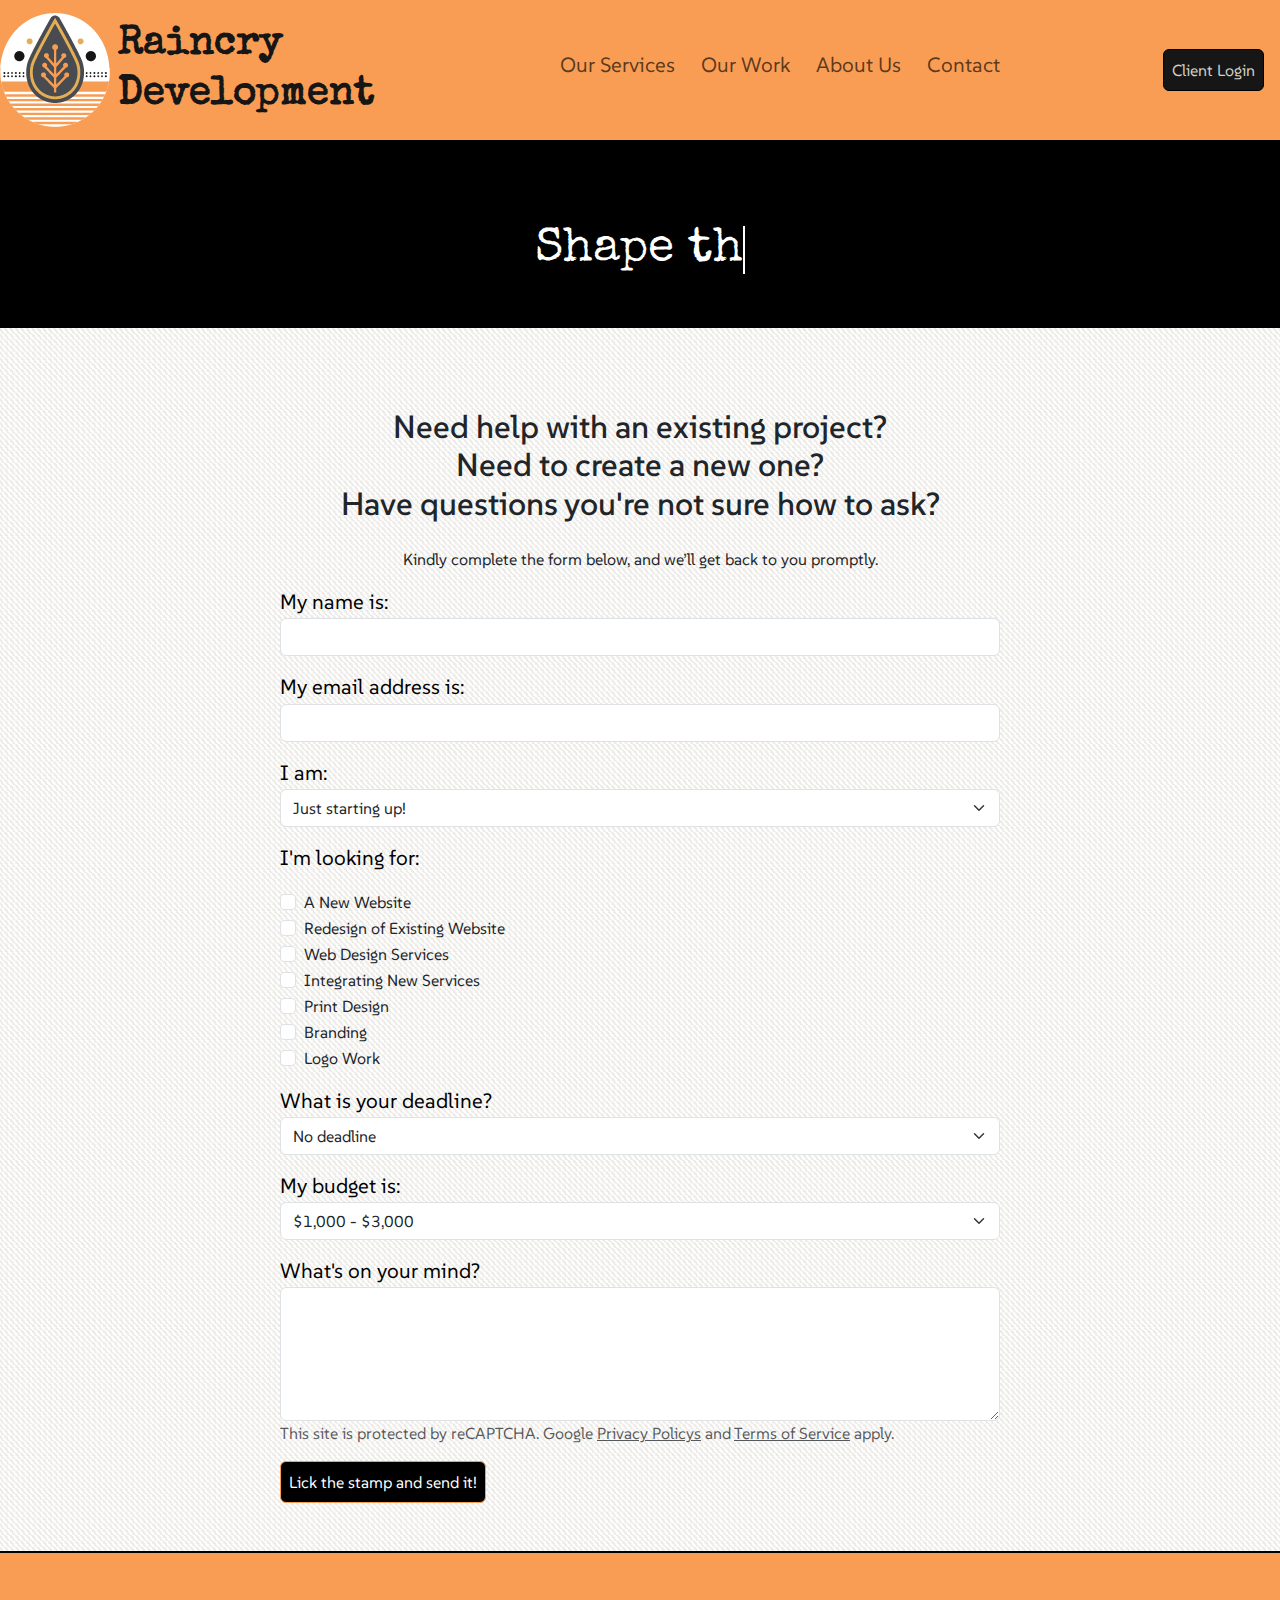
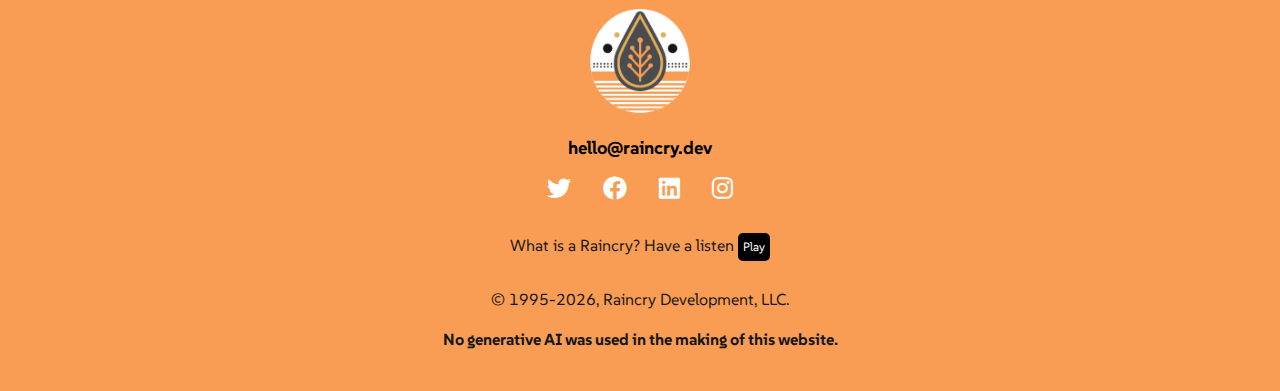
<file: contact.html>
<!DOCTYPE html>
<html lang="en">

<head>
    <meta charset="UTF-8">
    <meta name="viewport" content="width=device-width, initial-scale=1.0">
    <title>Contact Us - Raincry</title>
    <!-- Bootstrap CSS -->
    <link href="https://cdn.jsdelivr.net/npm/bootstrap@5.3.0-alpha1/dist/css/bootstrap.min.css" rel="stylesheet">
    <link rel="preconnect" href="https://fonts.googleapis.com">
    <link rel="preconnect" href="https://fonts.gstatic.com" crossorigin>
    <link href="https://fonts.googleapis.com/css2?family=Playfair+Display:ital,wght@0,400..900;1,400..900&family=SUSE:wght@100..800&family=Special+Elite&display=swap" rel="stylesheet">
    <link href="https://cdnjs.cloudflare.com/ajax/libs/font-awesome/6.0.0-beta3/css/all.min.css" rel="stylesheet">
        <link rel="canonical" href="https://raincry.dev/contact.html" />

    <link rel="apple-touch-icon" sizes="180x180" href="img/fav/apple-touch-icon.png">
    <link rel="icon" type="image/png" sizes="32x32" href="img/fav/favicon-32x32.png">
    <link rel="icon" type="image/png" sizes="16x16" href="img/fav/favicon-16x16.png">
    <link rel="manifest" href="img/fav/site.webmanifest">
    <link rel="stylesheet" href="css/main.css">
</head>

<body class="contact">
    <!-- Navbar -->
    <nav class="navbar navbar-expand-lg navbar-light" style="background-color: #f89d53; border-bottom: 2px solid #000000;">
        <div class="container-fluid">
            <a class="navbar-brand d-flex align-items-center" href="https://raincry.dev">
                <img src="img/raincry_nav_logo.webp" alt="Raincry Logo" class="brand-logo me-2">
                <div class="d-flex flex-column">
                    <span class="brand-title">Raincry</span>
                    <span class="brand-subtitle">Development</span>
                </div>
            </a>
            <button class="navbar-toggler" type="button" data-bs-toggle="collapse" data-bs-target="#navbarNav" aria-controls="navbarNav" aria-expanded="false" aria-label="Toggle navigation">
                <i class="fa-solid fa-burger"></i>
            </button>
            <div class="collapse navbar-collapse" id="navbarNav">
                <ul class="navbar-nav ms-auto">
                    <li class="nav-item">
                        <a class="nav-link effect-2" href="services.html">Our Services</a>
                    </li>
                    <li class="nav-item">
                        <a class="nav-link effect-2" href="work.html">Our Work</a>
                    </li>
                    <li class="nav-item">
                        <a class="nav-link effect-2" href="about.html">About Us</a>
                    </li>
                    <li class="nav-item">
                        <a class="nav-link effect-2" href="contact.html">Contact</a>
                    </li>
                </ul>
                <button class="btn client-login-btn">Client Login</button>
            </div>
        </div>
    </nav>
    <!-- Header Section -->
    <header class="bg-light py-5 text-center header-contact-hero">
        <div class="container">
            <div class="content_wrapper responsive-text" style="text-align: center;">
                <h1 class="main responsive-text" style="color: #FFF!important; font-family: 'Special Elite', serif; font-size: 3rem; margin: 0; line-height: 1.2; height: 4.5rem; overflow: hidden;">
                    Shape the Future of Your Idea.
                </h1>
            </div>
        </div>
    </header>
    <!-- Contact Form Section -->
    <section class="py-5 content-contact">
        <div class="container">
            <div class="row">
                <div class="col-lg-8 mx-auto">

                        <form  id="contact_form" action="contact_form_handler2.php" method="POST">
                        <h2 class="text-center mb-4">Need help with an existing project?<br> Need to create a new one?<br> Have questions you're not sure how to ask?</h2>
                        <p class="text-center">Kindly complete the form below, and we’ll get back to you promptly.</p>
                        <div class="mb-3">
                            <label for="name" class="form-label-contact">My name is:</label>
                            <input type="text" name="name" id="name" class="form-control" required>
                        </div>
                        <div class="mb-3">
                            <label for="email" class="form-label-contact">My email address is:</label>
                            <input type="email" name="email" id="email" class="form-control" required>
                        </div>
                        <div class="mb-3">
                            <label for="iam" class="form-label-contact">I am:</label>
                            <select name="iam" id="iam" class="form-select">
                                <option value="1">Just starting up!</option>
                                <option value="2">A small business.</option>
                                <option value="3">An established brand.</option>
                                <option value="4">Something else entirely!</option>
                            </select>
                        </div>
                        <p class="form-label-contact">I'm looking for:</p>
                        <div class="mb-3">
                            <div class="form-check">
                                <input type="checkbox" id="service_1" name="service[]" class="form-check-input" value="1">
                                <label for="service_1" class="form-label-contactform-check-label">A New Website</label>
                            </div>
                            <div class="form-check">
                                <input type="checkbox" id="service_2" name="service[]" class="form-check-input" value="2">
                                <label for="service_2" class="form-label-contactform-check-label">Redesign of Existing Website</label>
                            </div>
                            <div class="form-check">
                                <input type="checkbox" id="service_3" name="service[]" class="form-check-input" value="3">
                                <label for="service_3" class="form-check-label">Web Design Services</label>
                            </div>
                            <div class="form-check">
                                <input type="checkbox" id="service_4" name="service[]" class="form-check-input" value="4">
                                <label for="service_4" class="form-check-label">Integrating New Services</label>
                            </div>
                            <div class="form-check">
                                <input type="checkbox" id="service_5" name="service[]" class="form-check-input" value="5">
                                <label for="service_5" class="form-check-label">Print Design</label>
                            </div>
                            <div class="form-check">
                                <input type="checkbox" id="service_6" name="service[]" class="form-check-input" value="6">
                                <label for="service_6" class="form-check-label">Branding</label>
                            </div>
                            <div class="form-check">
                                <input type="checkbox" id="service_7" name="service[]" class="form-check-input" value="7">
                                <label for="service_7" class="form-check-label">Logo Work</label>
                            </div>
                        </div>
                        <div class="mb-3">
                            <label for="deadline" class="form-label-contact">What is your deadline?</label>
                            <select name="deadline" id="deadline" class="form-select">
                                <option value="0" selected>No deadline</option>
                                <option value="1">Now!</option>
                                <option value="2">1 Month</option>
                                <option value="3">2 Months</option>
                                <option value="4">3 Months</option>
                                <option value="5">Not Sure</option>
                            </select>
                        </div>
                        <div class="mb-3">
                            <label for="budget" class="form-label-contact">My budget is:</label>
                            <select name="budget" id="budget" class="form-select">
                                <option value="0" selected>$1,000 - $3,000</option>
                                <option value="1">$3,000 - $6,000</option>
                                <option value="2">$6,000 - $12,000</option>
                                <option value="3">$12,000 - $4,000</option>
                                <option value="4">More than $14,000</option>
                            </select>
                        </div>
                        <div class="mb-3">
                            <label for="content" class="form-label-contact">What's on your mind?</label>
                            <textarea name="wkd_content" id="content" rows="5" class="form-control" required></textarea>
                            <p class="text-muted">This site is protected by reCAPTCHA. Google
                                <a href="https://policies.google.com/privacy" class="text-muted">Privacy Policys</a> and
                                <a href="https://policies.google.com/terms" class="text-muted">Terms of Service</a> apply.</p>
                        </div>
                        <button type="submit" data-sitekey="reCAPTCHA_site_key" data-callback='onSubmit' data-action='submit' class="btn btn-primary contact-btn g-recaptcha">Lick the stamp and send it!</button>
                    </form>
                </div>
            </div>
        </div>
    </section>
    <!-- Footer Section -->
    <footer class="footer py-4">
        <div class="container text-center">
            <img src="img/raincry_nav_logo.webp" alt="Raincry Footer Logo" class="footer-logo mb-3">
            <p class="footer-email mb-2">hello@raincry.dev</p>
            <div class="footer-social mb-3">
                <a href="https://bsky.app/profile/raincrydev.bsky.social" target="_blank" aria-label="Bluesky" class="text-white me-3">
                    <i class="fab fa-twitter"></i>
                </a>
                <a href="https://facebook.com" target="_blank" aria-label="Facebook" class="text-white me-3">
                    <i class="fab fa-facebook"></i>
                </a>
                <a href="https://linkedin.com" target="_blank" aria-label="LinkedIn" class="text-white me-3">
                    <i class="fab fa-linkedin"></i>
                </a>
                <a href="https://instagram.com" target="_blank" aria-label="Instagram" class="text-white">
                    <i class="fab fa-instagram"></i>
                </a>
            </div>
            <div class="simple-audio-player">
                <p class="footer-copyright">What is a Raincry? Have a listen
                    <audio id="audio" src="audio/raincry.mp3"></audio>
                    <button id="play-button">Play</button></p>
            </div>
            <p class="footer-copyright">&copy; 1995-<script>
                document.write(new Date().getFullYear());
                </script>, Raincry Development, LLC.</p>
                <p class="footer-copyright"><strong>No generative AI was used in the making of this website.</strong></p>
        </div>
    </footer>
    <!-- Bootstrap JS -->
    <script src="https://cdn.jsdelivr.net/npm/bootstrap@5.3.0-alpha1/dist/js/bootstrap.bundle.min.js"></script>
    <!--TYPEWRITER EFFECT -->
    <script>
    document.addEventListener('DOMContentLoaded', function(event) {
        var dataText = ["Shape the Future of Your Idea.", "Ready to Launch Your Big Idea? We’ve Got You Covered!", "Elevate Your Idea From Concept to Creation.", "From Idea to Execution Let’s Begin the Journey!", "Shape the Future of Your Idea.", "The First Step to Greatness Starts With You.", "Shape the Future of Your Idea."];

        function typeWriter(text, i, fnCallback) {
            if (i < text.length) {
                document.querySelector("h1").innerHTML = text.substring(0, i + 1) + '<span class="typey" aria-hidden="true"></span>';
                setTimeout(function() {
                    typeWriter(text, i + 1, fnCallback);
                }, 100);
            } else if (typeof fnCallback === 'function') {
                setTimeout(fnCallback, 1500); // Pause before starting backspace
            }
        }

        function backspace(text, i, fnCallback) {
            if (i >= 0) {
                document.querySelector("h1").innerHTML = text.substring(0, i) + '<span class="typey3" aria-hidden="true"></span>';
                setTimeout(function() {
                    backspace(text, i - 1, fnCallback);
                }, 50);
            } else if (typeof fnCallback === 'function') {
                setTimeout(fnCallback, 600); // Pause before starting the next line
            }
        }

        function StartTextAnimation(i) {
            if (i < dataText.length) {
                typeWriter(dataText[i], 0, function() {
                    backspace(dataText[i], dataText[i].length - 1, function() {
                        StartTextAnimation(i + 1);
                    });
                });
            } else {
                setTimeout(function() {
                    StartTextAnimation(0); // Restart the animation loop
                }, 1000); // Pause briefly before restarting
            }
        }

        // Start the text animation on page load
        StartTextAnimation(0);
    });
    </script>
    <!-- MORE TYPE -->
    <script>
    document.addEventListener('DOMContentLoaded', function() {
        const messages = [
            "Elevate Your Idea From Concept to Creation.",
            "Ready to Launch Your Big Idea? We’ve Got You Covered!",
            "From Idea to Execution Let’s Begin the Journey!",
            "Shape the Future of Your Idea.",
            "The First Step to Greatness Starts With You.",
            "Let's Get Started On Your Next Big Idea!"
        ];

        // Create a temporary element to calculate the tallest message
        const tempElement = document.createElement('div');
        tempElement.style.position = 'absolute';
        tempElement.style.visibility = 'hidden';
        tempElement.style.fontSize = '3rem';
        tempElement.style.lineHeight = '1.2';
        tempElement.style.fontFamily = "'Special Elite', serif";
        document.body.appendChild(tempElement);

        let maxHeight = 0;
        messages.forEach(message => {
            tempElement.innerText = message;
            maxHeight = Math.max(maxHeight, tempElement.offsetHeight);
        });

        // Set the max height to the h1
        const header = document.querySelector('h1.main');
        header.style.height = `${maxHeight}px`;

        // Cleanup
        document.body.removeChild(tempElement);
    });
    </script>
    <script>
    const audio = document.getElementById('audio');
    const playButton = document.getElementById('play-button');

    playButton.addEventListener('click', () => {
        if (audio.paused) {
            audio.play();
            playButton.textContent = 'Pause';
        } else {
            audio.pause();
            playButton.textContent = 'Play';
        }
    });
    </script>
</body>

</html>
</file>
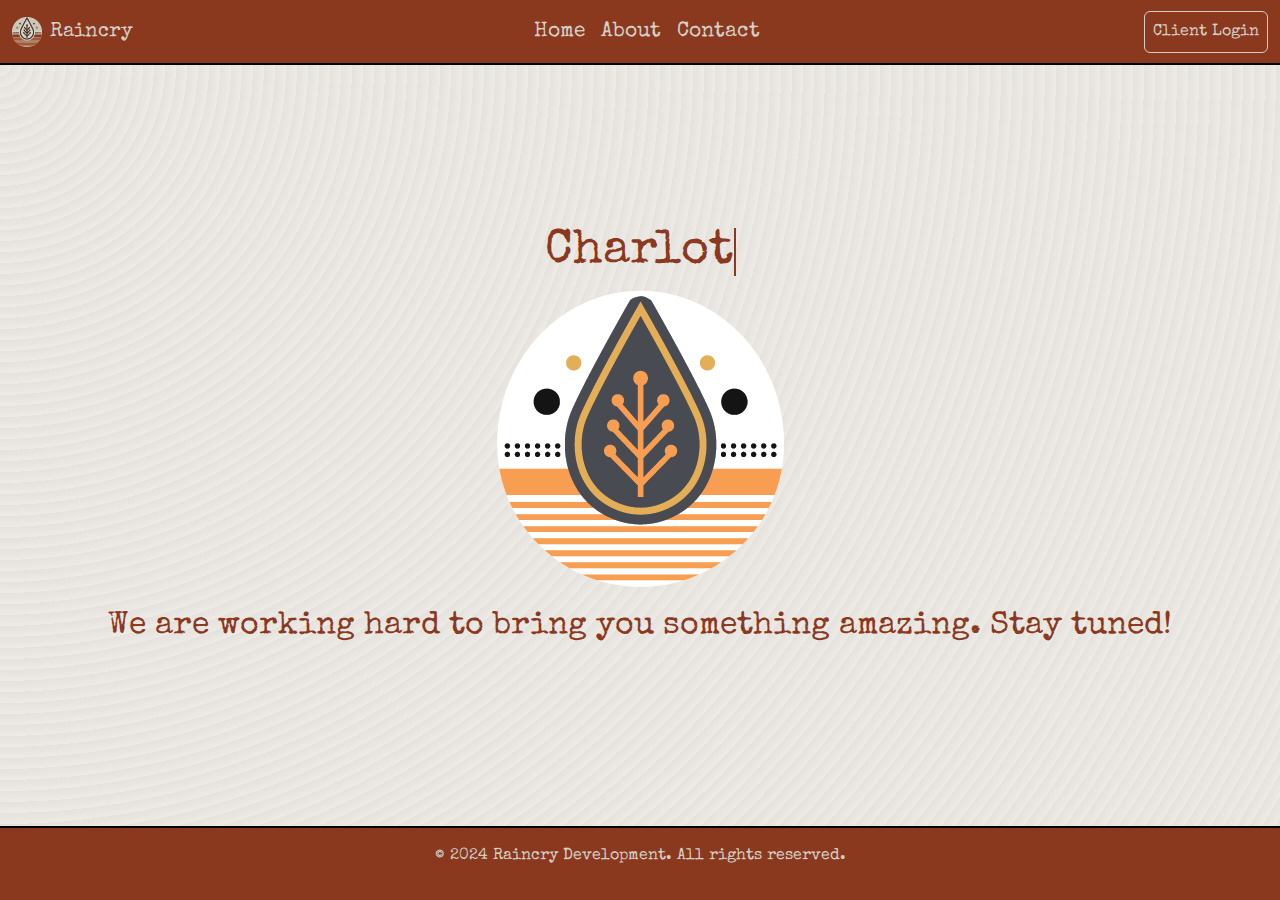
<file: index2.html>
<!DOCTYPE html>
<html lang="en">

<head>
    <meta charset="UTF-8">
    <meta name="viewport" content="width=device-width, initial-scale=1.0">
    <title>Raincry Development - Coming Soon</title>
    <link href="https://cdn.jsdelivr.net/npm/bootstrap@5.3.0/dist/css/bootstrap.min.css" rel="stylesheet">
    <link rel="stylesheet" href="https://cdnjs.cloudflare.com/ajax/libs/font-awesome/6.7.2/css/all.min.css" integrity="sha512-Evv84Mr4kqVGRNSgIGL/F/aIDqQb7xQ2vcrdIwxfjThSH8CSR7PBEakCr51Ck+w+/U6swU2Im1vVX0SVk9ABhg==" crossorigin="anonymous" referrerpolicy="no-referrer" />
    <link rel="preconnect" href="https://fonts.googleapis.com">
    <link rel="preconnect" href="https://fonts.gstatic.com" crossorigin>
    <link href="https://fonts.googleapis.com/css2?family=Special+Elite&display=swap" rel="stylesheet">
    <style>
        body {
            display: flex;
            flex-direction: column;
            min-height: 100vh;
            font-family: "Special Elite", serif;
        }

        .content {
            flex: 1;
            display: flex;
            align-items: center;
            justify-content: center;
            text-align: center;
            background-color: #edebe7;
            background-image: repeating-radial-gradient(circle at 0 0, transparent 0, #edebe7 11px), repeating-linear-gradient(rgba(198, 185, 175, 0.2), rgba(198, 185, 175, 0.2));
            color: #8a391e;
        }

        .special-elite-regular {
            font-family: "Special Elite", serif;
            font-weight: 400;
            font-style: normal;
        }

        .navbar {
            background-color: #8B391E;
            border-bottom: 2px solid #000;
        }

        .navbar .nav-link {
            color: #D3CFC7;
            transition: color 0.3s;
            font-size: 1.3rem;
        }

        .navbar .nav-link:hover {
            color: #fff;
            text-decoration: underline;
            font-size: 1.3rem;
        }

        .navbar-brand {
            color: #D3CFC7;
        }

        .navbar-brand:hover {
            color: #fff;
        }

        footer {
            background-color: #8B391E;
            color: #D3CFC7;
            border-top: 2px solid #000;
        }

        .client-login-btn {
            display: flex;
            align-items: center;
            justify-content: center;
            height: 100%;
            color: #D3CFC7;
            background-color: #8B391E;
            border: 1px solid #D3CFC7;
            padding: 0.5rem ;
            font-size: 1rem;
            transition: background-color 0.3s, color 0.3s;
            
    }

    .client-login-btn:hover {
        background-color: #D3CFC7;
        color: #8B391E;
        border: 1px solid #000;
    }


    .client-login-btn:hover {
        background-color: #6f2e1a;
        color: #fff;
    }



        h1.main {
            color: #8a391e !important;
            font-family: "Special Elite", serif;
            font-size: 3rem;
        }

        .mainContent {
            font-size: 2rem;
        }

        .typey {
            border-right: .05em solid;
            animation: caret 1s steps(1) infinite;
        }

        .navbar-toggler {
            border-color: #D3CFC7;
        }

        .navbar-toggler-icon {
            background-image: url("data:image/svg+xml;charset=utf8,%3Csvg viewBox='0 0 30 30' xmlns='http://www.w3.org/2000/svg'%3E%3Cpath stroke='white' stroke-width='2' stroke-linecap='round' stroke-miterlimit='10' d='M4 7h22M4 15h22M4 23h22'/%3E%3C/svg%3E");
        }

        @keyframes caret {
            50% {
                border-color: transparent;
            }
        }

        .navbar-nav {
            flex: 1;
            display: flex;
            justify-content: center;
        }
        
    </style>
</head>

<body>
    <!-- Top Menu -->
    <nav class="navbar navbar-expand-lg navbar-light">
        <div class="container-fluid">
            <a class="navbar-brand d-flex align-items-center" href="#">
                <img src="img/brandHeader.png" alt="Logo" class="me-2">
                Raincry
            </a>
            <button class="navbar-toggler" type="button" data-bs-toggle="collapse" data-bs-target="#navbarNav" aria-controls="navbarNav" aria-expanded="false" aria-label="Toggle navigation">
                <span class="navbar-toggler-icon"></span>
            </button>
            <div class="collapse navbar-collapse" id="navbarNav">
                <ul class="navbar-nav">
                    <li class="nav-item">
                        <a class="nav-link" href="#">Home</a>
                    </li>
                    <li class="nav-item">
                        <a class="nav-link" href="#">About</a>
                    </li>
                    <li class="nav-item">
                        <a class="nav-link" href="#">Contact</a>
                    </li>
                </ul>
<button class="btn client-login-btn">Client Login</button>
            </div>
        </div>
    </nav>
    <!-- Content -->
    <div class="content">
        <div>
            <h1 class="main">Raincry</h1>
            <img src="img/raincryLogo300.png" alt="Coming Soon" class="img-fluid">
            <p class="mt-3 mainContent">We are working hard to bring you something amazing. Stay tuned!</p>
        </div>
    </div>
    <!-- Footer -->
    <footer class="text-center py-3">
        <p>&copy; 2024 Raincry Development. All rights reserved.</p>
    </footer>
    <script src="https://cdn.jsdelivr.net/npm/bootstrap@5.3.0/dist/js/bootstrap.bundle.min.js"></script>
    <script>
        document.addEventListener('DOMContentLoaded', function (event) {
            var dataText = ["Charlotte, NC.", "The Same Digital Agency.", "Re-launching  January 2025.", "Raincry"];

            function typeWriter(text, i, fnCallback) {
                if (i < text.length) {
                    document.querySelector("h1").innerHTML = text.substring(0, i + 1) + '<span class="typey" aria-hidden="true"></span>';
                    setTimeout(function () {
                        typeWriter(text, i + 1, fnCallback);
                    }, 100);
                } else if (typeof fnCallback === 'function') {
                    setTimeout(fnCallback, 700);
                }
            }

            function StartTextAnimation(i) {
                if (i < dataText.length) {
                    typeWriter(dataText[i], 0, function () {
                        StartTextAnimation(i + 1);
                    });
                } else {
                    setTimeout(function () {
                        StartTextAnimation(0);
                    }, 20000);
                }
            }

            StartTextAnimation(0);
        });
    </script>
</body>

</html>
</file>
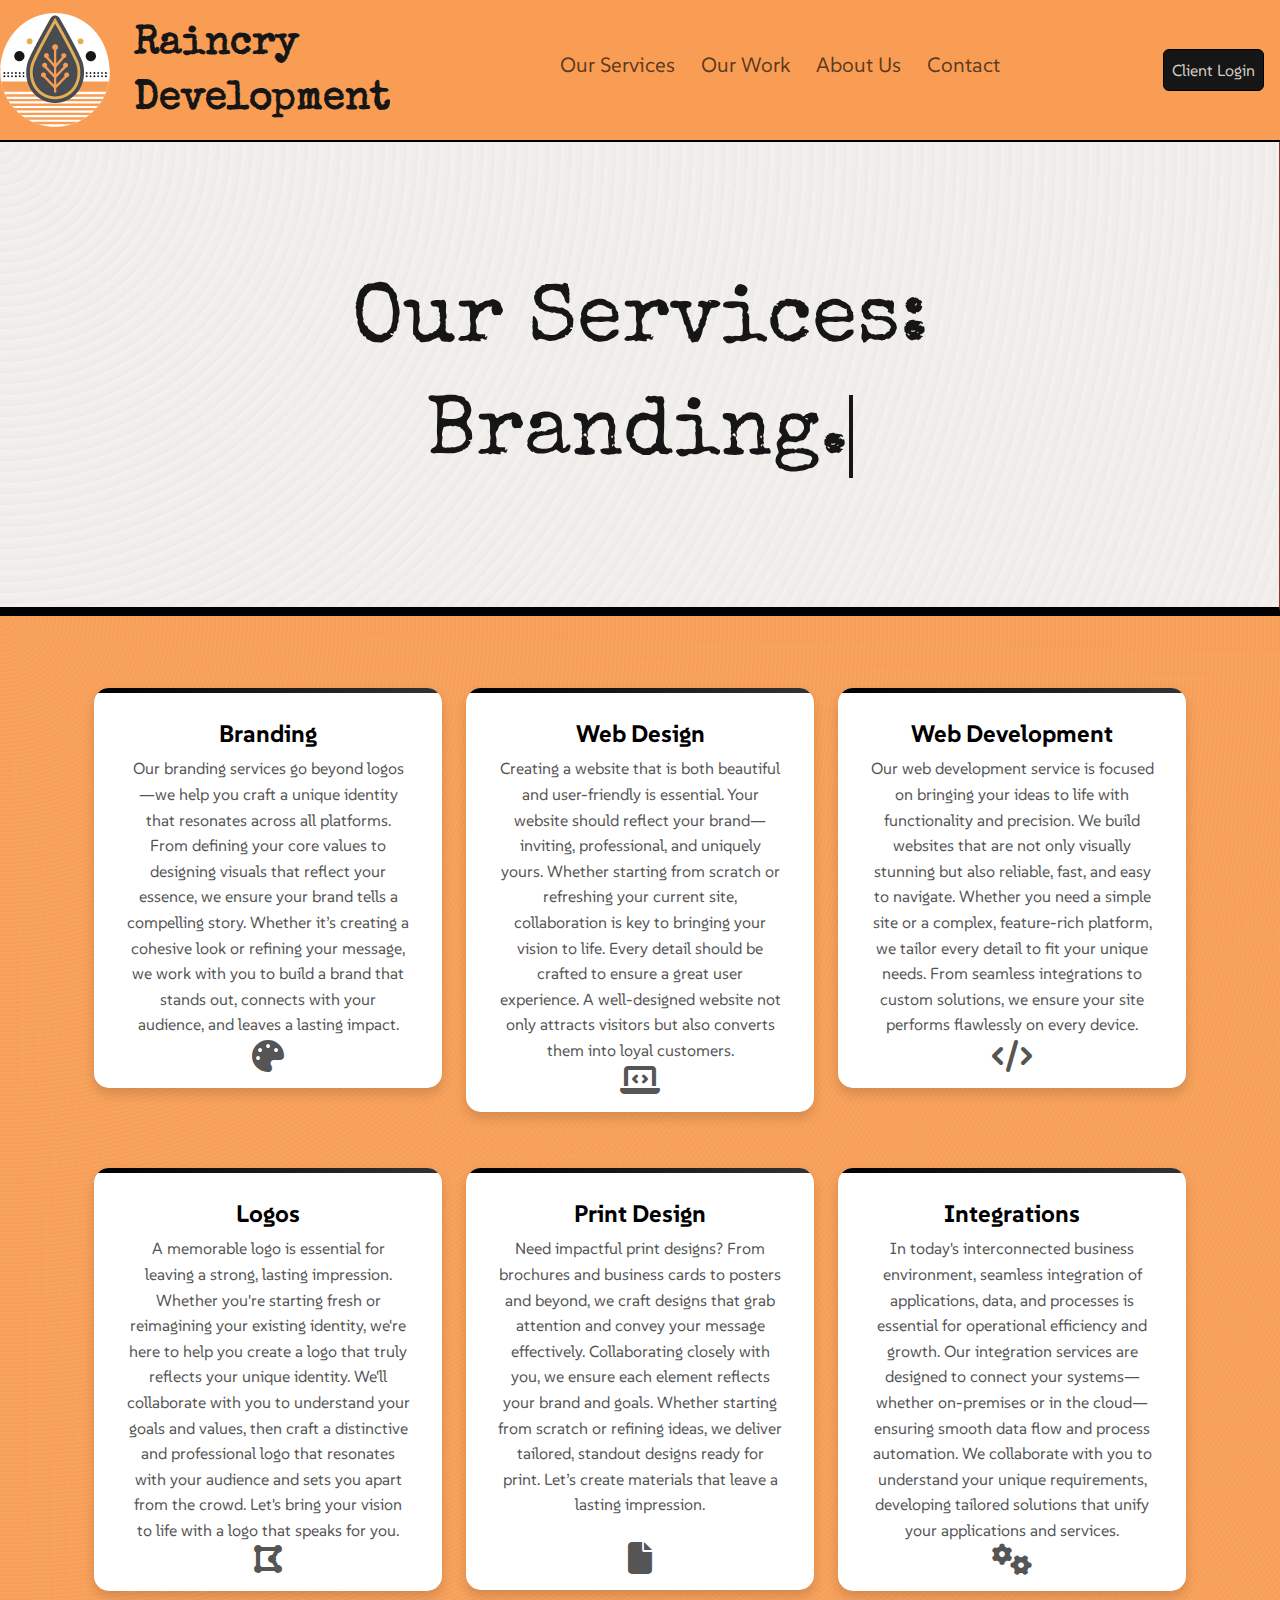
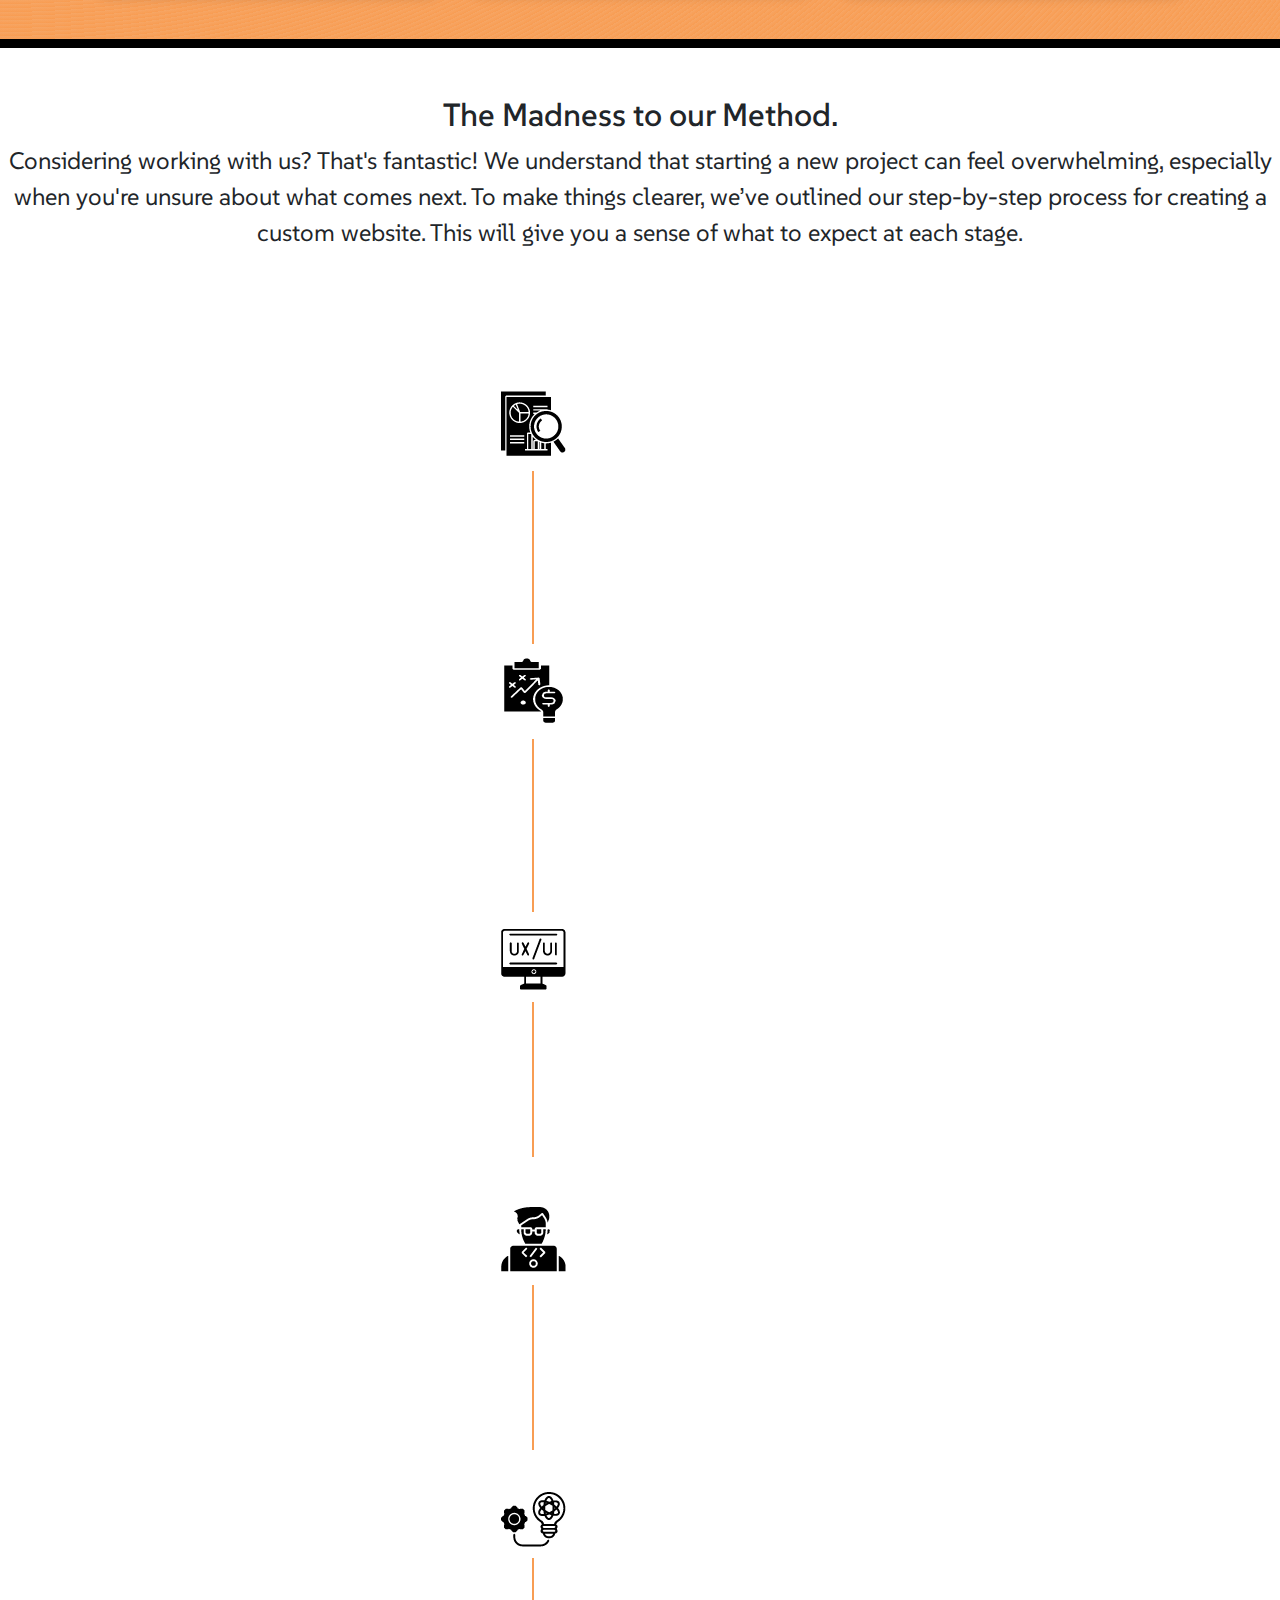
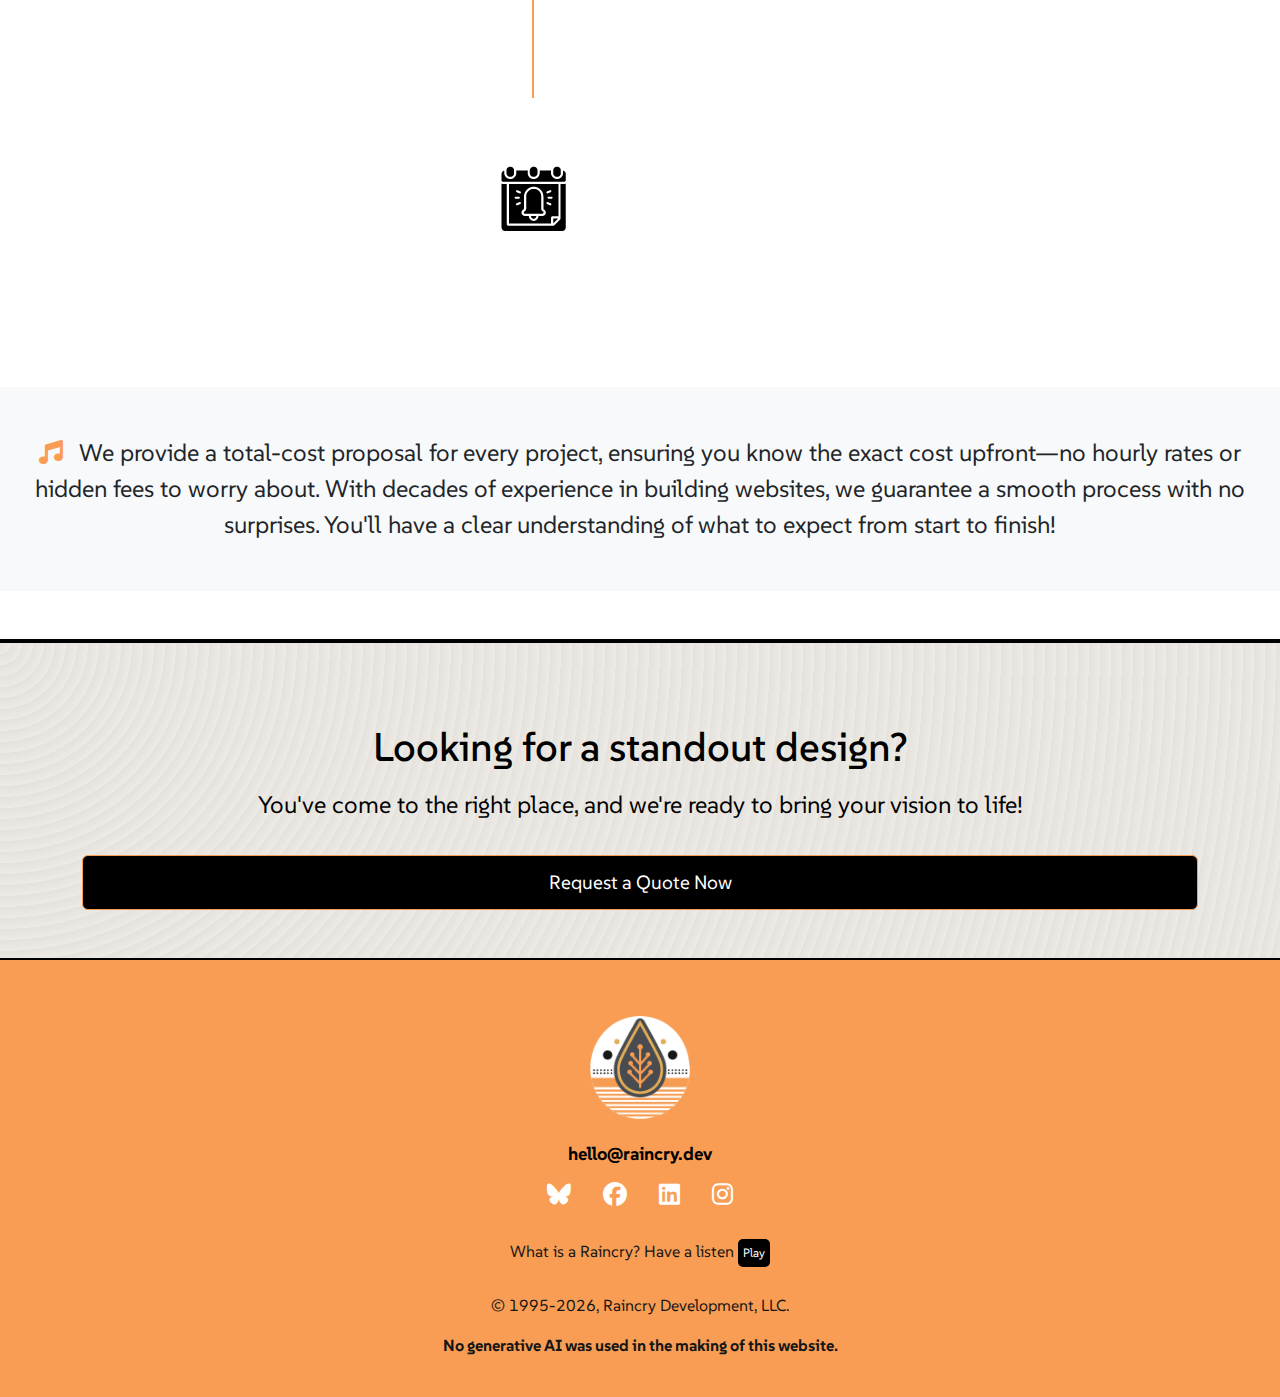
<file: services.html>
<!DOCTYPE html>
<html lang="en">

<head>
    <meta charset="UTF-8">
    <meta name="viewport" content="width=device-width, initial-scale=1.0">
    <meta name="description" content="Explore Raincry's comprehensive services including branding, web design, development, and more. Elevate your business with our innovative solutions.">
    <meta name="keywords" content="branding, web design, web development, logo creation, print design, integrations, Raincry services">
    <meta property="og:title" content="Professional Branding and Web Development | Raincry">
    <meta property="og:description" content="Explore Raincry's comprehensive services including branding, web design, and development.">
    <meta property="og:image" content="img/raincry_nav_logo.webp">
    <meta property="og:url" content="https://raincry.dev">
    <title>Professional Branding, Web Design & Development Services | Raincry</title>
    <link href="https://cdn.jsdelivr.net/npm/bootstrap@5.3.0-alpha3/dist/css/bootstrap.min.css" rel="stylesheet">
    <link rel="stylesheet" href="https://cdnjs.cloudflare.com/ajax/libs/font-awesome/6.7.2/css/all.min.css" integrity="sha512-Evv84Mr4kqVGRNSgIGL/F/aIDqQb7xQ2vcrdIwxfjThSH8CSR7PBEakCr51Ck+w+/U6swU2Im1vVX0SVk9ABhg==" crossorigin="anonymous" referrerpolicy="no-referrer" />
    <link rel="canonical" href="https://raincry.dev/services.html" />
    <link rel="stylesheet" href="css/main.css">
    <link rel="preconnect" href="https://fonts.googleapis.com">
    <link rel="preconnect" href="https://fonts.gstatic.com" crossorigin>
    <link href="https://fonts.googleapis.com/css2?family=Playfair+Display:ital,wght@0,400..900;1,400..900&family=SUSE:wght@100..800&family=Special+Elite&display=swap" rel="stylesheet">
    <link href="https://cdn.jsdelivr.net/npm/bootstrap-icons/font/bootstrap-icons.css" rel="stylesheet">
    <link rel="apple-touch-icon" sizes="180x180" href="img/fav/apple-touch-icon.png">
    <link rel="icon" type="image/png" sizes="32x32" href="img/fav/favicon-32x32.png">
    <link rel="icon" type="image/png" sizes="16x16" href="img/fav/favicon-16x16.png">
    <link rel="manifest" href="img/fav/site.webmanifest">
    <script type="application/ld+json">
    {
        "@context": "http://schema.org",
        "@type": "Organization",
        "name": "Raincry",
        "url": "https://raincry.dev",
        "logo": "https://raincry.dev/img/raincry_nav_logo.webp",
        "sameAs": [
            "https://facebook.com",
            "https://linkedin.com",
            "https://instagram.com"
        ]
    }
    </script>
</head>

<body>
    <nav class="navbar navbar-expand-lg navbar-light" style="background-color: #f89d53; border-bottom: 2px solid #000000;">
        <div class="container-fluid">
            <a class="navbar-brand d-flex align-items-center" href="https://raincry.dev">
                <img src="img/raincry_nav_logo.webp" alt="Raincry Development logo" class="brand-logo me-2" loading="lazy">
                <div class="d-flex flex-column">
                    <span class="brand-title">Raincry</span>
                    <a href="https://raincry.dev" class="brand-subtitle">Development</a>
                </div>
            </a>
            <button class="navbar-toggler" type="button" data-bs-toggle="collapse" data-bs-target="#navbarNav" aria-controls="navbarNav" aria-expanded="false" aria-label="Toggle navigation">
                <i class="fa-solid fa-burger"></i>
            </button>
            <div class="collapse navbar-collapse" id="navbarNav">
                <ul class="navbar-nav ms-auto">
                    <li class="nav-item">
                        <a class="nav-link effect-2" href="services.html">Our Services</a>
                    </li>
                    <li class="nav-item">
                        <a class="nav-link effect-2" href="work.html">Our Work</a>
                    </li>
                    <li class="nav-item">
                        <a class="nav-link effect-2" href="about.html">About Us</a>
                    </li>
                    <li class="nav-item">
                        <a class="nav-link effect-2" href="contact.html">Contact</a>
                    </li>
                </ul>
                <a href="https://raincry.dev/clientportal/" style="text-decoration:none" target="_blank">
                    <button class="btn client-login-btn">Client Login</button>
                </a>
            </div>
        </div>
    </nav>

    <section class="content services typey" style="background-color: #FFFFFF; height: 100vh; display: flex; align-items: center; justify-content: center;">
        <div id="cryhero" class="h-100">
            <div class="content_wrapper responsive-text" style="text-align: center;">
                <p style="color: #161616; font-family: 'Special Elite', serif; font-size: 5.2rem; margin: 0;">
                    Our Services:
                </p>
                <h1 class="main responsive-text" style="color: #161616; font-family: 'Special Elite', serif; font-size: 5.2rem; margin: 0;">
                    Integrations.
                </h1>
            </div>
        </div>
    </section>
    <div class="contact-section">
        <div class="container my-5">
            <div class="row row-spacing gy-4 gx-4">
                <div class="col-md-4">
                    <div class="card service-card position-relative">
                        <div class="card-body text-center">
                            <h2 class="service-title"> Branding</h2>
                            <p class="service-description">
                                Our branding services go beyond logos—we help you craft a unique identity that resonates across all platforms. From defining your core values to designing visuals that reflect your essence, we ensure your brand tells a compelling story. Whether it’s creating a cohesive look or refining your message, we work with you to build a brand that stands out, connects with your audience, and leaves a lasting impact.
                            </p>
                            <i class="fa-solid fa-palette icon"></i>
                        </div>
                    </div>
                </div>
                <div class="col-md-4">
                    <div class="card service-card position-relative">
                        <div class="card-body text-center">
                            <h2 class="service-title">Web Design</h2>
                            <p class="service-description">
                                Creating a website that is both beautiful and user-friendly is essential. Your website should reflect your brand—inviting, professional, and uniquely yours. Whether starting from scratch or refreshing your current site, collaboration is key to bringing your vision to life. Every detail should be crafted to ensure a great user experience. A well-designed website not only attracts visitors but also converts them into loyal customers.
                            </p>
                            <i class="fa-solid fa-laptop-code icon"></i>
                        </div>
                    </div>
                </div>
                <div class="col-md-4">
                    <div class="card service-card position-relative">
                        <div class="card-body text-center">
                            <h2 class="service-title">Web Development</h2>
                            <p class="service-description">
                                Our web development service is focused on bringing your ideas to life with functionality and precision. We build websites that are not only visually stunning but also reliable, fast, and easy to navigate. Whether you need a simple site or a complex, feature-rich platform, we tailor every detail to fit your unique needs. From seamless integrations to custom solutions, we ensure your site performs flawlessly on every device.
                            </p>
                            <i class="fa-solid fa-code icon"></i>
                        </div>
                    </div>
                </div>
            </div>
            <div class="row row-spacing gy-4 gx-4">
                <div class="col-md-4">
                    <div class="card service-card position-relative">
                        <div class="card-body text-center">
                            <h2 class="service-title">Logos</h2>
                            <p class="service-description">
                                A memorable logo is essential for leaving a strong, lasting impression. Whether you're starting fresh or reimagining your existing identity, we're here to help you create a logo that truly reflects your unique identity. We'll collaborate with you to understand your goals and values, then craft a distinctive and professional logo that resonates with your audience and sets you apart from the crowd. Let's bring your vision to life with a logo that speaks for you.
                            </p>
                            <i class="fa-solid fa-draw-polygon icon"></i>
                        </div>
                    </div>
                </div>
                <div class="col-md-4">
                    <div class="card service-card position-relative">
                        <div class="card-body text-center">
                            <h2 class="service-title">Print Design</h2>
                            <p class="service-description">
                                Need impactful print designs? From brochures and business cards to posters and beyond, we craft designs that grab attention and convey your message effectively. Collaborating closely with you, we ensure each element reflects your brand and goals. Whether starting from scratch or refining ideas, we deliver tailored, standout designs ready for print. Let’s create materials that leave a lasting impression.
                            </p><br>
                            <i class="fa-solid fa-file icon"></i>
                        </div>
                    </div>
                </div>
                <div class="col-md-4">
                    <div class="card service-card position-relative">
                        <div class="card-body text-center">
                            <h2 class="service-title">Integrations</h2>
                            <p class="service-description">
                                In today's interconnected business environment, seamless integration of applications, data, and processes is essential for operational efficiency and growth. Our integration services are designed to connect your systems—whether on-premises or in the cloud—ensuring smooth data flow and process automation. We collaborate with you to understand your unique requirements, developing tailored solutions that unify your applications and services.
                            </p>
                            <i class="fa-solid fa-gears icon"></i>
                        </div>
                    </div>
                </div>
            </div>
        </div>
    </div>
    <section class="timeline-section py-5 seperator" aria-labelledby="timeline-title">
        <div class="container-fluid">
            <!-- Section Title -->
            <div class="col-12 text-center">
                <H2>The Madness to our Method.</H2>
                <p style="font-size: 1.5rem; margin-bottom:5rem;">
                    Considering working with us? That's fantastic! We understand that starting a new project can feel overwhelming, especially when you're unsure about what comes next. To make things clearer, we’ve outlined our step-by-step process for creating a custom website. This will give you a sense of what to expect at each stage.
                </p>
            </div>
            <!-- Step 1: Analysis and Discovery -->
            <div class="row align-items-center position-relative mb-5 timeline-bottom" aria-labelledby="step1-title">
                <div class="col-md-4 text-end position-relative">
                    <div class="timeline-title-wrapper">
                        <span class="timeline-number" aria-hidden="true">01</span>
                        <h3 id="step1-title" class="timeline-title">Analysis and Discovery</h3>
                    </div>
                </div>
                <div class="col-md-2 text-center position-relative">
                    <div class="timeline-line" aria-hidden="true"></div>
                    <img src="img/icons/analysis.webp" alt="Research icon">
                </div>
                <div class="col-md-4">
                    <p class="timeline-paragraph">
                        We'll gather information about your goals, preferences, future plans, target audience, and if relevant, your competitors. This is our opportunity to learn about you in depth, allowing us to craft a tailored strategy to help grow your audience or expand your business effectively. Together, we'll ensure every step aligns with your vision and objectives.
                    </p>
                </div>
            </div>
            <!-- Step 2: Strategy Planning and Setting Goals -->
            <div class="row align-items-center position-relative mb-5 timeline-bottom" aria-labelledby="step2-title">
                <div class="col-md-4 text-end position-relative">
                    <div class="timeline-title-wrapper">
                        <span class="timeline-number" aria-hidden="true">02</span>
                        <h3 id="step2-title" class="timeline-title">Strategy and Goals</h3>
                    </div>
                </div>
                <div class="col-md-2 text-center position-relative">
                    <div class="timeline-line" aria-hidden="true"></div>
                    <img src="img/icons/plan.webp" alt="Plan icon">
                </div>
                <div class="col-md-4">
                    <p class="timeline-paragraph">
                        A design draft for your homepage and an inner page will be provided, allowing for adjustments based on your feedback. Once the homepage and design elements are finalized, the design will be implemented across all related pages. This ensures a cohesive and visually appealing look throughout your entire site.
                    </p>
                </div>
            </div>
            <!-- Step 3: Initial Design -->
            <div class="row align-items-center position-relative mb-5 timeline-bottom" aria-labelledby="step3-title">
                <div class="col-md-4 text-end position-relative">
                    <div class="timeline-title-wrapper">
                        <span class="timeline-number" aria-hidden="true">03</span>
                        <h3 id="step3-title" class="timeline-title">Initial Design</h3>
                    </div>
                </div>
                <div class="col-md-2 text-center position-relative">
                    <div class="timeline-line" aria-hidden="true"></div>
                    <img src="img/icons/design.webp" alt="Monitor icon">
                </div>
                <div class="col-md-4">
                    <p class="timeline-paragraph">
                        A selection of custom designs will be presented for you to choose from, followed by refining and perfecting the one you love. If your project includes branding, we’ll begin with the brand design before moving on to the website designs. This is where the creative process truly comes to life! By collaborating closely, we ensure every detail reflects your unique vision and goals.
                    </p>
                </div>
            </div>
            <!-- Step 4: Development -->
            <div class="row align-items-center position-relative mb-5 timeline-bottom" aria-labelledby="step4-title">
                <div class="col-md-4 text-end position-relative">
                    <div class="timeline-title-wrapper">
                        <span class="timeline-number" aria-hidden="true">04</span>
                        <h3 id="step4-title" class="timeline-title">Development</h3>
                    </div>
                </div>
                <div class="col-md-2 text-center position-relative">
                    <div class="timeline-line" aria-hidden="true"></div>
                    <img src="img/icons/development.webp" alt="Coder icon">
                </div>
                <div class="col-md-4">
                    <p class="timeline-paragraph">
                        Your site will be built using your preferred CMS or as a static site, ensuring you have full control to manage your content post-launch. The site will follow search engine optimization (SEO) best practices, meet accessibility standards, and be secured against potential threats. Additionally, we optimize performance for fast loading times and a seamless user experience across all devices.
                    </p>
                </div>
            </div>
            <!-- Step 5: Training and Future Actions -->
            <div class="row align-items-center position-relative mb-5 timeline-bottom" aria-labelledby="step5-title">
                <div class="col-md-4 text-end position-relative">
                    <div class="timeline-title-wrapper">
                        <span class="timeline-number" aria-hidden="true">05</span>
                        <h3 id="step5-title" class="timeline-title">Training and Future Actions</h3>
                    </div>
                </div>
                <div class="col-md-2 text-center position-relative">
                    <div class="timeline-line" aria-hidden="true"></div>
                    <img src="img/icons/training.webp" alt="Training icon">
                </div>
                <div class="col-md-4">
                    <p class="timeline-paragraph">
                        After your site goes live, we’ll arrange a call to guide you through how to use and manage it effectively. We’ll also share tips on boosting your social media presence and integrating your site with your social media profiles. To further support your success, we’ll provide personalized marketing recommendations tailored to your specific needs and goals.
                    </p>
                </div>
            </div>
            <!-- Step 6: Updates and Communication -->
            <div class="row align-items-center position-relative mb-5 timeline-bottom" aria-labelledby="step6-title">
                <div class="col-md-4 text-end position-relative">
                    <div class="timeline-title-wrapper">
                        <span class="timeline-number" aria-hidden="true">06</span>
                        <h3 id="step6-title" class="timeline-title">Updates and Communication</h3>
                    </div>
                </div>
                <div class="col-md-2 text-center position-relative">
                    <img src="img/icons/reminder.webp" alt="Reminder icon">
                </div>
                <div class="col-md-4">
                    <p class="timeline-paragraph">
                        We can set up reminders to ensure you renew your domain name and hosting on time, preventing any interruptions. We’ll also follow up with you periodically to see how your site is performing and address any questions or updates you may need. While we’re always available via email, we believe in maintaining strong, long-term relationships with our clients.
                    </p>
                </div>
            </div>
            <div class="row align-items-center py-5 mt-0" style="background-color: #f8f9fa;">
                <div class="col-12 text-center">
                    <p style="font-size: 1.5rem; margin: 0;"><i class="fa-solid fa-music" style="font-size: 1.5rem; color: #f89d53; margin-right: 10px;"></i>
                        We provide a total-cost proposal for every project, ensuring you know the exact cost upfront—no hourly rates or hidden fees to worry about. With decades of experience in building websites, we guarantee a smooth process with no surprises. You'll have a clear understanding of what to expect from start to finish!
                    </p>
                </div>
            </div>
        </div>
    </section>
    <section class="cta-section content py-5 text-center seperator" style="color: #000;">
        <div class="container">
            <h2 style="font-size: 2.5rem; margin-bottom: 1rem;">Looking for a standout design? </h2>
            <p style="font-size: 1.5rem; margin-bottom: 2rem;">You've come to the right place, and we're ready to bring your vision to life!</p>
            <a href="contact.html" class="btn contact-btn" style="font-size: 1.2rem; padding: 0.75rem 2rem;">Request a Quote Now</a>
        </div>
    </section>

    <footer class="footer py-4">
        <div class="container text-center">
            <img src="img/raincry_nav_logo.webp" alt="Raincry Footer Logo" class="footer-logo mb-3">
            <p class="footer-email mb-2">hello@raincry.dev</p>
            <div class="footer-social mb-3">
                <a href="https://bsky.app/profile/raincrydev.bsky.social" target="_blank" aria-label="Bluesky" class="text-white me-3">
                    <i class="fa-brands fa-bluesky"></i>
                </a>
                <a href="https://facebook.com" target="_blank" aria-label="Facebook" class="text-white me-3">
                    <i class="fab fa-facebook"></i>
                </a>
                <a href="https://linkedin.com" target="_blank" aria-label="LinkedIn" class="text-white me-3">
                    <i class="fab fa-linkedin"></i>
                </a>
                <a href="https://instagram.com" target="_blank" aria-label="Instagram" class="text-white">
                    <i class="fab fa-instagram"></i>
                </a>
            </div>
            <div class="simple-audio-player">
                <p class="footer-copyright">What is a Raincry? Have a listen
                    <audio id="audio" src="audio/raincry.mp3"></audio>
                    <button id="play-button">Play</button></p>
            </div>
            <p class="footer-copyright">&copy; 1995-<script>
                document.write(new Date().getFullYear());
                </script>, Raincry Development, LLC.</p>
                <p class="footer-copyright"><strong>No generative AI was used in the making of this website.</strong></p>
        </div>
    </footer>

    <script src="https://cdn.jsdelivr.net/npm/bootstrap@5.3.0-alpha3/dist/js/bootstrap.bundle.min.js"></script>
    <script>
    document.addEventListener("DOMContentLoaded", function() {
        const titleWrappers = document.querySelectorAll(".timeline-title-wrapper");
        const paragraphs = document.querySelectorAll(".timeline-paragraph");
        const icons = document.querySelectorAll(".timeline-icon");

        const observer = new IntersectionObserver(
            (entries, observer) => {
                entries.forEach(entry => {
                    if (entry.isIntersecting) {
                        entry.target.classList.add("animate");
                        observer.unobserve(entry.target); // Stop observing once animated
                    }
                });
            }, { threshold: 0.2 } // Trigger when 20% of the element is visible
        );

        // Observe title wrappers, paragraphs, and icons
        titleWrappers.forEach(wrapper => observer.observe(wrapper));
        paragraphs.forEach(paragraph => observer.observe(paragraph));
        icons.forEach(icon => observer.observe(icon));
    });
    </script>
    <!--TYPEWRITER EFFECT -->
    <script>
    document.addEventListener('DOMContentLoaded', function(event) {
        var dataText = ["Branding.", "Web Design.", "Web Development.", "Logo Creation.", "Print Design.", "Integrations."];

        function typeWriter(text, i, fnCallback) {
            if (i < text.length) {
                document.querySelector("h1").innerHTML = text.substring(0, i + 1) + '<span class="typey" aria-hidden="true"></span>';
                setTimeout(function() {
                    typeWriter(text, i + 1, fnCallback);
                }, 100);
            } else if (typeof fnCallback === 'function') {
                setTimeout(fnCallback, 1500); // Pause before starting backspace
            }
        }

        function backspace(text, i, fnCallback) {
            if (i >= 0) {
                document.querySelector("h1").innerHTML = text.substring(0, i) + '<span class="typey" aria-hidden="true"></span>';
                setTimeout(function() {
                    backspace(text, i - 1, fnCallback);
                }, 50);
            } else if (typeof fnCallback === 'function') {
                setTimeout(fnCallback, 600); // Pause before starting the next line
            }
        }

        function StartTextAnimation(i) {
            if (i < dataText.length) {
                typeWriter(dataText[i], 0, function() {
                    backspace(dataText[i], dataText[i].length - 1, function() {
                        StartTextAnimation(i + 1);
                    });
                });
            } else {
                setTimeout(function() {
                    StartTextAnimation(0); // Restart the animation loop
                }, 1000); // Pause briefly before restarting
            }
        }

        // Start the text animation on page load
        StartTextAnimation(0);
    });
    </script>
    <script>
    const audio = document.getElementById('audio');
    const playButton = document.getElementById('play-button');

    playButton.addEventListener('click', () => {
        if (audio.paused) {
            audio.play();
            playButton.textContent = 'Pause';
        } else {
            audio.pause();
            playButton.textContent = 'Play';
        }
    });
    </script>
</body>

</html>
</file>
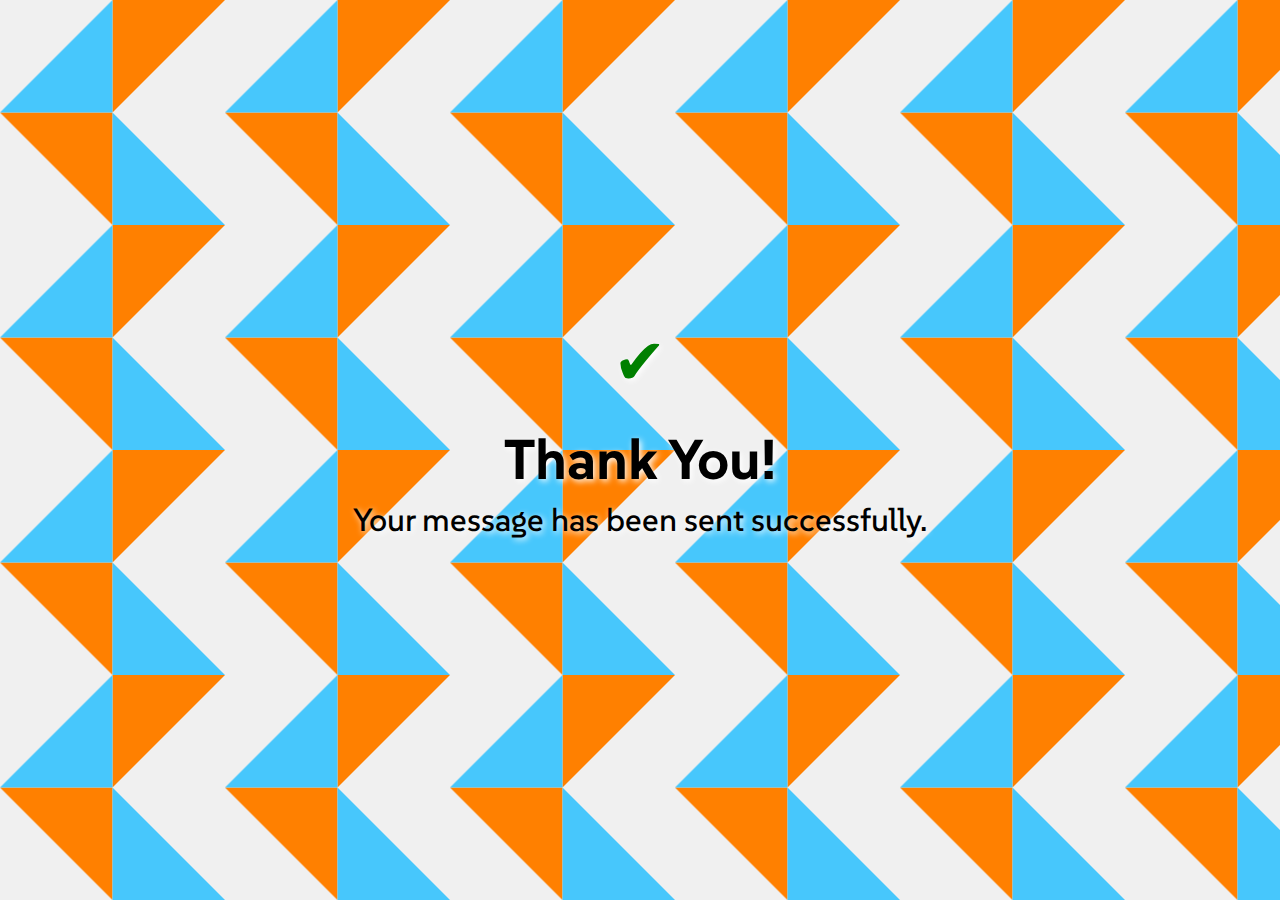
<file: success.html>
<!DOCTYPE html>
<html lang="en">
<head>
    <meta charset="UTF-8">
    <meta name="viewport" content="width=device-width, initial-scale=1.0">
    <title>Message Sent</title>
    <!-- Bootstrap CSS -->
    <link href="https://cdn.jsdelivr.net/npm/bootstrap@5.3.0-alpha3/dist/css/bootstrap.min.css" rel="stylesheet">
    <link rel="preconnect" href="https://fonts.googleapis.com">
    <link rel="preconnect" href="https://fonts.gstatic.com" crossorigin>
    <link href="https://fonts.googleapis.com/css2?family=Playfair+Display:ital,wght@0,400..900;1,400..900&family=SUSE:wght@100..800&family=Special+Elite&display=swap" rel="stylesheet">
    <style>
        body {
            display: flex;
            align-items: center;
            justify-content: center;
            height: 100vh;
            margin: 0;
            color: #000;
            font-family: "SUSE", serif;
            overflow: hidden;
            --s: 25vmin;
            --p: calc(var(--s) / 2);
            --c1: #47c7fc;
            --c2: #ff8000;
            --c3: #F0F0F0;
            --bg: var(--c3);
            --d: 4000ms;
            --e: cubic-bezier(0.76, 0, 0.24, 1);
            
            background-color: var(--bg);
            background-image:
                linear-gradient(45deg, var(--c1) 25%, transparent 25%),
                linear-gradient(-45deg, var(--c1) 25%, transparent 25%),
                linear-gradient(45deg, transparent 75%, var(--c2) 75%),
                linear-gradient(-45deg, transparent 75%, var(--c2) 75%);
            background-size: var(--s) var(--s);
            background-position: 
                calc(var(--p) *  1) calc(var(--p) *  0), 
                calc(var(--p) * -1) calc(var(--p) *  1), 
                calc(var(--p) *  1) calc(var(--p) * -1), 
                calc(var(--p) * -1) calc(var(--p) *  0);
            animation: color var(--d) var(--e) infinite, position var(--d) var(--e) infinite;
        }

        @keyframes color {
            0%, 25% {
                --bg: var(--c3);
            }
            26%, 50% {
                --bg: var(--c1);
            }
            51%, 75% {
                --bg: var(--c3);
            }
            76%, 100% {
                --bg: var(--c2);
            }
        }

        @keyframes position {
            0% {
                background-position: 
                    calc(var(--p) *  1) calc(var(--p) *  0), 
                    calc(var(--p) * -1) calc(var(--p) *  1), 
                    calc(var(--p) *  1) calc(var(--p) * -1), 
                    calc(var(--p) * -1) calc(var(--p) *  0);
            }
            25% {
                background-position: 
                    calc(var(--p) *  1) calc(var(--p) *  4), 
                    calc(var(--p) * -1) calc(var(--p) *  5), 
                    calc(var(--p) *  1) calc(var(--p) *  3), 
                    calc(var(--p) * -1) calc(var(--p) *  4);
            }
            50% {
                background-position: 
                    calc(var(--p) *  3) calc(var(--p) * 8), 
                    calc(var(--p) * -3) calc(var(--p) * 9), 
                    calc(var(--p) *  2) calc(var(--p) * 7), 
                    calc(var(--p) * -2) calc(var(--p) * 8);
            }
            75% {
                background-position: 
                    calc(var(--p) *  3) calc(var(--p) * 12), 
                    calc(var(--p) * -3) calc(var(--p) * 13), 
                    calc(var(--p) *  2) calc(var(--p) * 11), 
                    calc(var(--p) * -2) calc(var(--p) * 12);
            }
            100% {    
                background-position: 
                    calc(var(--p) *  5) calc(var(--p) * 16), 
                    calc(var(--p) * -5) calc(var(--p) * 17), 
                    calc(var(--p) *  5) calc(var(--p) * 15), 
                    calc(var(--p) * -5) calc(var(--p) * 16);
            }
        }

        .success-container {
            text-align: center;
            animation: fadeIn 1.5s ease-in-out;
        }

        .success-icon {
            font-size: 4rem;
            color: #00cec9;
            margin-bottom: 1rem;
            animation: bounce 1.5s infinite;
        }

        @keyframes fadeIn {
            from { opacity: 0; transform: translateY(-20px); }
            to { opacity: 1; transform: translateY(0); }
        }

        @keyframes bounce {
            0%, 100% { transform: translateY(0); }
            50% { transform: translateY(-10px); }
        }

        .redirect-message {
            margin-top: 1rem;
            font-size: 1.2rem;
            opacity: 0;
            color: #000;
            animation: fadeIn 3s forwards;
            text-shadow: 2px 2px 6px #FFF;
        }
    </style>
    <script>
        setTimeout(() => {
            window.location.href = "index.html"; // Replace with your original page URL
        }, 5000);
    </script>
</head>
<body>
    <div class="success-container">
        <div class="success-icon" style="color:Green; text-shadow: 2px 2px 6px #FFF;">
            &#10004;
        </div>
        <h1 class="display-4" style="font-weight: bold; text-shadow: 2px 2px 6px #FFF">Thank You!</h1>
        <h2 style="text-shadow: 2px 2px 6px #FFF">Your message has been sent successfully.</h2>
        <h3 class="redirect-message">You will be redirected shortly...</h3>
    </div>
    <!-- Bootstrap JS -->
    <script src="https://cdn.jsdelivr.net/npm/bootstrap@5.3.0-alpha3/dist/js/bootstrap.bundle.min.js"></script>
</body>
</html>
</file>
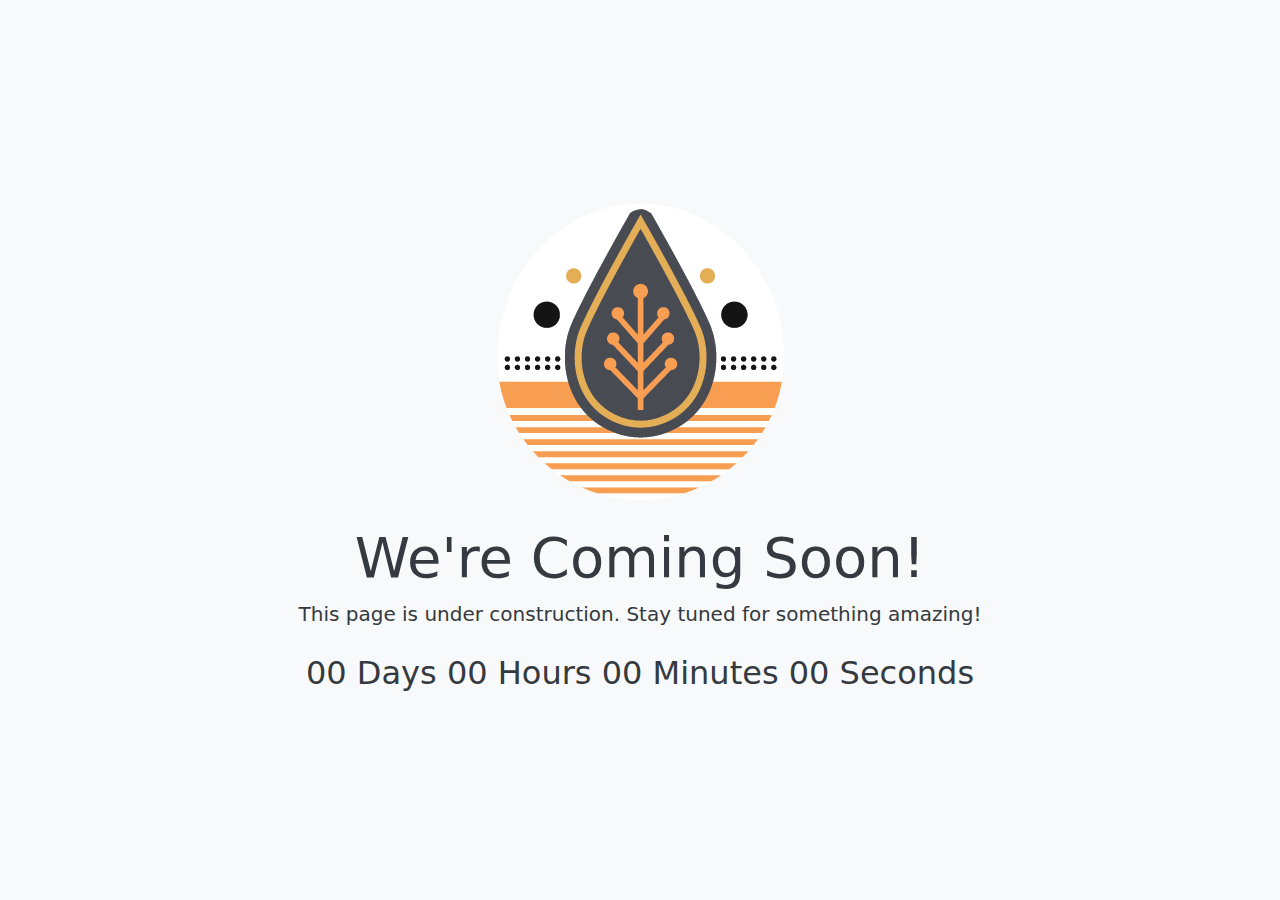
<file: work.html>
<!DOCTYPE html>
<html lang="en">

<head>
    <meta charset="UTF-8">
    <meta name="viewport" content="width=device-width, initial-scale=1.0">
    <title>Coming Soon</title>
    <!-- Bootstrap 5 CSS -->
    <link href="https://cdn.jsdelivr.net/npm/bootstrap@5.3.0-alpha1/dist/css/bootstrap.min.css" rel="stylesheet">
        <link rel="canonical" href="https://raincry.dev/work.html" />

    <link rel="apple-touch-icon" sizes="180x180" href="img/fav/apple-touch-icon.png">
    <link rel="icon" type="image/png" sizes="32x32" href="img/fav/favicon-32x32.png">
    <link rel="icon" type="image/png" sizes="16x16" href="img/fav/favicon-16x16.png">
    <link rel="manifest" href="img/fav/site.webmanifest">
    <style>
    body {
        background-color: #f8f9fa;
        color: #343a40;
        text-align: center;
        height: 100vh;
        display: flex;
        flex-direction: column;
        justify-content: center;
        align-items: center;
    }

    .countdown {
        font-size: 2rem;
        margin-top: 20px;
    }
    </style>
</head>

<body>
    <div class="container">
        <img src="img/raincryLogo300.png" alt="Logo" class="mb-4">
        <h1 class="display-4">We're Coming Soon!</h1>
        <p class="lead">This page is under construction. Stay tuned for something amazing!</p>
        <div id="countdown" class="countdown">
            <span id="days">00</span> Days
            <span id="hours">00</span> Hours
            <span id="minutes">00</span> Minutes
            <span id="seconds">00</span> Seconds
        </div>
    </div>
    <!-- Bootstrap 5 JS -->
    <script src="https://cdn.jsdelivr.net/npm/bootstrap@5.3.0-alpha1/dist/js/bootstrap.bundle.min.js"></script>
    <script>
    // Countdown Timer Script
    const targetDate = new Date("2025-01-15T00:00:00").getTime();

    const countdown = () => {
        const now = new Date().getTime();
        const timeLeft = targetDate - now;

        const days = Math.floor(timeLeft / (1000 * 60 * 60 * 24));
        const hours = Math.floor((timeLeft % (1000 * 60 * 60 * 24)) / (1000 * 60 * 60));
        const minutes = Math.floor((timeLeft % (1000 * 60 * 60)) / (1000 * 60));
        const seconds = Math.floor((timeLeft % (1000 * 60)) / 1000);

        document.getElementById("days").innerText = days;
        document.getElementById("hours").innerText = hours;
        document.getElementById("minutes").innerText = minutes;
        document.getElementById("seconds").innerText = seconds;

        if (timeLeft < 0) {
            clearInterval(timer);
            document.getElementById("countdown").innerText = "We're Live!";
        }
    };

    const timer = setInterval(countdown, 1000);
    </script>
</body>

</html>
</file>
<file: css/main.css>
.suse-rain,body{font-family:SUSE,serif}.playfair-display-rain,.suse-rain{font-optical-sizing:auto}.playfair-display-rain,.special-elite-regular,.suse-rain{font-weight:400;font-style:normal}body{display:flex;flex-direction:column;min-height:100vh}.content{flex:1;display:flex;align-items:center;justify-content:center;text-align:center;background-color:#edebe7;background-image:repeating-radial-gradient(circle at 0 0,transparent 0,#edebe7 11px),repeating-linear-gradient(rgb(198 185 175 / .2),rgb(198 185 175 / .2));color:#8a391e}.content2,.content3{flex:1;display:flex}.content2{align-items:center;justify-content:center;text-align:center;background-color:#ff780a;background-size:8px 8px;background-image:repeating-linear-gradient(45deg,rgb(236 233 228 / .9) 0,rgb(236 233 228 / .9) .8px,rgb(255 120 10 / .9) 0,rgb(255 120 10 / .9) 50%)}.content3{align-items:center;justify-content:center;text-align:center;border-top:4px solid #000;background-color:#d8d8d8;background-image:linear-gradient(30deg,rgb(252 196 111 / .9)12%,transparent 12.5%,transparent 87%,rgb(252 196 111 / .9)87.5%,rgb(198 185 175 / .9)),linear-gradient(150deg,rgb(252 196 111 / .9)12%,transparent 12.5%,transparent 87%,rgb(252 196 111 / .9)87.5%,rgb(198 185 175 / .9)),linear-gradient(30deg,rgb(252 196 111 / .9)12%,transparent 12.5%,transparent 87%,rgb(252 196 111 / .9)87.5%,rgb(198 185 175 / .9)),linear-gradient(150deg,rgb(252 196 111 / .9)12%,transparent 12.5%,transparent 87%,rgb(252 196 111 / .9)87.5%,rgb(198 185 175 / .9)),linear-gradient(60deg,rgb(252 196 111 / .9)25%,transparent 25.5%,transparent 75%,rgb(252 196 111 / .9)75%,rgb(198 185 175 / .9)),linear-gradient(60deg,rgb(252 196 111 / .9)25%,transparent 25.5%,transparent 75%,rgb(252 196 111 / .9)75%,rgb(198 185 175 / .9));background-size:16px 28px;background-position:0 0,0 0,8px 14px,8px 14px,0 0,8px 14px}.content4,.content5{flex:1;text-align:center;border-top:4px solid #000;display:flex}.content4{align-items:center;justify-content:center;border-bottom:4px solid #000;background-color:#ceccb9;background-image:radial-gradient(circle at center center,rgb(234 234 234 / .9),rgb(248 157 83 / .9)),repeating-radial-gradient(circle at center center,rgb(234 234 234 / .9),rgb(234 234 234 / .9),4px,transparent 8px,transparent 4px);background-blend-mode:multiply}.content5{align-items:center;justify-content:center;padding-bottom:4rem;background-color:#f89d53;background-image:linear-gradient(rgb(234 234 234 / .5) .8px,transparent .8px),linear-gradient(90deg,rgb(234 234 234 / .5) .8px,transparent .8px),linear-gradient(rgb(234 234 234 / .5) .4px,transparent .4px),linear-gradient(90deg,#eaeaea .4px,rgb(248 157 83 / .5) .4px);background-size:20px 20px,20px 20px,4px 4px,4px 4px;background-position:-.8px -.8px,-.8px -.8px,-.4px -.4px,-.4px -.4px}.special-elite-regular{font-family:"Special Elite",serif}#cryaboutiy .content_wrapper,#cryhero h2,.playfair-display-rain{font-family:"Playfair Display",serif}.navbar-nav{flex:1;display:flex;justify-content:center}.navbar-toggler i{color:#000;font-size:1.5rem}.collapse{background-color:rgb(248 157 83 / .95);padding:1rem}.navbar-collapse{text-align:right}.nav-item{margin-bottom:.5rem;margin-right:10px;font-size:1.3rem}.brand-subtitle,.brand-title{font-size:2.5rem;font-family:"Special Elite",serif;font-weight:700}.effect-2{padding:10px;position:relative;display:inline-block}.client-login-btn,.contact-btn{height:100%;padding:.5rem;transition:background-color .3s,color .3s}.effect-2:after,.effect-2:before{content:'';position:absolute;left:0;top:0;width:100%;height:100%;border-style:solid;border-color:#161616;transition:transform .3s}.effect-2:before{border-width:2px 0;transform:scaleX(0)}.effect-2:after{border-width:0 2px;transform:scaleY(0)}.effect-2:hover:after,.effect-2:hover:before{transform:scale(1,1)}.navbar-brand{color:#161616;display:flex;align-items:center;text-align:left;text-decoration:none}#cryhero,#cryhero h2,.footer,.philheader,.testimonial-section{text-align:center}.navbar-brand:hover{color:#161616}.brand-logo{height:100%;width:auto}.brand-title{margin-bottom:-10px}.brand-subtitle{color:#161616;text-decoration:none}.footer,h1.main{font-family:SUSE,serif}.brand-subtitle:hover{color:#161616;text-decoration:none}footer{background-color:#8b391e;color:#d3cfc7;border-top:2px solid #000}.client-login-btn{display:flex;align-items:center;justify-content:center;color:#d3cfc7;background-color:#161616;border:1px solid #000;font-size:1rem}.client-login-btn:hover{background-color:#d3cfc7;color:#161616;border:1px solid #161616}h1.main{color:#161616!important;font-size:5.2rem}.mainContent{font-size:2rem}.typey{border-right:.05em solid;animation:1s steps(1) infinite caret}.navbar-toggler{border-color:#d3cfc7}.navbar-toggler-icon{background-image:url("data:image/svg+xml;charset=utf8,%3Csvg viewBox='0 0 30 30' xmlns='http://www.w3.org/2000/svg'%3E%3Cpath stroke='white' stroke-width='2' stroke-linecap='round' stroke-miterlimit='10' d='M4 7h22M4 15h22M4 23h22'/%3E%3C/svg%3E")}@keyframes caret{50%{border-color:#fff0}}.contact-section{background-color:#fc882a;background-image:repeating-radial-gradient(circle at 0 0,transparent 0,rgb(252 136 42 / .3) 4px),repeating-linear-gradient(rgb(234 234 234 / .3),rgb(234 234 234 / .3));color:#d3cfc7;border-top:5px solid #000;border-bottom:5px solid #000}.contact-section h3{color:#d3cfc7}.content-text{font-size:1.2rem;color:#fff;text-shadow:1px 2px 2px #000}.contact-btn{display:flex;align-items:center;justify-content:center;color:#fff;background-color:#000;border:1px solid #f89d53;font-size:1rem}.footer,.phil-btn{background-color:#f89d53}.contact-link,.footer-social a{text-decoration:none;transition:color .3s}.contact-btn:hover{background-color:#fff;color:#000;border:1px solid #f89d53}.contact-link{color:#fff;font-size:1.3rem}.contact-link:hover{color:#d3cfc7;text-decoration:underline;font-size:1.3rem}.google-map{border-top:2px solid #8b391e}.form-label,h2.contact{color:#fff;text-shadow:1px 1px 2px #000}#cryhero{padding:120px 0}#cryhero h2{color:#fff;font-size:5.2em;line-height:140%}@media(max-width:700px){#cryhero h2{font-size:3.5em}}#cryaboutiy .stamp{position:absolute;left:50%;margin-left:-95px;margin-top:-95px}#cryaboutiy .content_wrapper{color:#1c2f44;font-size:2.45em;font-weight:200;padding-top:160px;padding-bottom:120px;text-align:center;width:80%}.shadow-text{font-size:3rem;font-weight:700;color:#000;text-shadow:1px 1px 2px #fff}.footer{padding:20px;border-top:2px solid #000}.footer-content{max-width:800px;margin:0 auto}.footer-logo{width:100px;margin-bottom:10px}.footer-email{color:#000;font-size:18px;margin:5px 0;font-weight:700}.footer-social{margin:10px 0}.footer-social a{color:#000;font-size:24px;margin:0 10px}.footer-social a:hover{color:#fff}.footer-copyright{color:#161616;font-size:16px;margin-top:10px}.hover-card .card-img-overlay{background-color:rgb(0 0 0 / .7);opacity:0;transition:opacity .3s ease-in-out}.hover-card:hover .card-img-overlay,.section.fade-in{opacity:1}.card-title{font-size:1.25rem;font-weight:700;color:#f89d53}.philheader{font-weight:700;font-size:2em;letter-spacing:1px;text-transform:uppercase;border-bottom:2px solid #333;padding-bottom:10px;margin-top:30px}.phil-btn,.phil-btn:hover{border:2px solid #000;color:#000}.philtext{line-height:1.6;font-size:1.3rem;color:#333}.phil-btn{transition:background-color .3s,color .3s}.phil-btn:hover{background-color:#fff}.icon-grid i{font-size:32px;color:gray;transition:transform .3s,background-color .3s,color .3s;display:flex;justify-content:center;align-items:center;width:60px;height:60px;border-radius:50%}.icon-grid i:hover{background-color:orange;color:#fff;transform:scale(1.1)}.section5{padding:40px 20px;background-color:#f9f9f9;border-radius:10px;margin:20px auto;max-width:800px}#background-wrapper{transition:background-color .5s}.section{opacity:0;transition:opacity .5s}.pie{color:#161616!important;background-color:#ff8000;padding:.5rem 1rem;border-radius:5px;border:2px solid #eed3bc;margin-bottom:0}.pieNoMargin{margin-top:0}.chart-container,.chart-container2,.chart-container3{width:80%;margin:20px auto}.market-share-heading{color:#fff;margin-bottom:30px}.market-share-canvas{max-width:100%;height:auto}.chart-legend-text{color:#000!important;font-family:inherit;font-size:18px!important;font-weight:400!important}.list-group{margin:0;border:2px solid #eed3bc}.list-alt,.list-group-item{border:none;background-color:#000;color:#fff;font-size:1.4rem;line-height:1.5}.list-group-item{cursor:pointer}.list-group-item:hover{background:linear-gradient(90deg,#fa9c52,#ff8000,#fa9c52);color:#000;transition:.3s ease-in-out}.list-alt:hover{background:linear-gradient(90deg,#fad7db,#fad7db);color:#000;transition:.3s ease-in-out;cursor:pointer}.testimonial-section{color:#000;padding:4rem 2rem;font-family:inherit;width:100%;position:relative;border-top:4px solid #000}.testimonial-text{font-size:1.5rem;font-style:italic;margin-bottom:2rem;position:relative;z-index:1}.testimonial-author{font-weight:500;font-size:1rem;position:relative;z-index:1}.large-quote{font-size:8rem;font-weight:700;color:rgb(0 0 0 / .2);position:absolute;z-index:0}.quote-open{top:0;left:5%}.quote-close{bottom:0;right:10%}.grecaptcha-badge{visibility:hidden!important}.simple-audio-player{display:flex;flex-direction:column;align-items:center;justify-content:center;text-align:center;gap:10px}.simple-audio-player button{background:#000;color:#fff;border:none;border-radius:5px;padding:5px 5px;font-size:12px;cursor:pointer}.simple-audio-player button:hover{background:#FFF;color:#000}.hero{background-color:#007bff;color:#fff;padding:60px 20px;text-align:center}.section-title{text-align:center;margin-bottom:40px}.card{border:none}.leadership-card img{width:100%;border-radius:50%}.testimonials{background-color:#f8f9fa;padding:40px 20px;text-align:center}.avatar{width:300px!important;height:auto}.header-contact-hero{background-color:#000!important}.hero{background-color:#000;color:#fff;font-size:1.3rem}.container-about{position:relative;padding:30px;border-radius:12px;overflow:hidden;margin-top:0px!important;border-bottom:4px solid #000}.container-about::before{content:'';position:absolute;top:0;left:0;width:100%;height:100%;background-image:url(img/paper.jpg);background-size:cover;background-repeat:no-repeat;background-position:center;opacity:.5;z-index:-1}.custom-card-about{background-color:#fff;border:1px solid #f89d53;border-radius:12px;overflow:hidden;transition:transform 0.3s ease,box-shadow 0.3s ease;box-shadow:0 8px 15px rgb(0 0 0 / .1);position:relative;will-change:transform;perspective:1000px}.custom-card-about:hover{transform:perspective(1000px) rotateX(calc(var(--y) * 1deg)) rotateY(calc(var(--x) * 1deg));box-shadow:0 15px 30px rgb(0 0 0 / .2)}.custom-card-about::before{content:'';position:absolute;top:0;left:0;width:100%;height:100%;background:linear-gradient(135deg,rgb(248 209 161 / .5),rgb(250 223 190 / .5));opacity:0;transition:opacity 0.3s;z-index:0}.custom-card-about:hover::before{opacity:1}.custom-card-about .card-header{background-color:#f89d53;padding:15px;text-align:center;position:relative;z-index:1}.custom-card-about .card-header h5{font-weight:700;margin:0;color:#333}.custom-card-about .card-body{padding:20px;position:relative;z-index:1}.custom-card-about .card-body p,.custom-card-about .card-body ul{color:#555;line-height:1.6}.custom-card-about .card-body ul li{margin-bottom:10px}.section-title-about h2{font-size:2rem;font-weight:700;margin-bottom:30px}.container-about{background-color:#000;padding:30px;margin-top:0;border-radius:0}.section-title-about h2{font-size:2rem;font-weight:700;margin-bottom:30px;color:#fff}.leadership-card{text-align:center;padding:20px;border:1px solid #ddd;border-radius:12px;background-color:#fff;transition:transform 0.3s ease,box-shadow 0.3s ease;box-shadow:0 8px 15px rgb(0 0 0 / .1)}.leadership-card:hover{transform:translateY(-5px);box-shadow:0 15px 30px rgb(0 0 0 / .2)}.leadership-card img.avatar{width:300px;height:auto;border-radius:50%;margin-bottom:15px}.btn-primary-about{margin-top:15px}.btn-primary-about{display:flex;align-items:center;justify-content:center;color:#000;background-color:#f99d54;border:1px solid #000;font-size:1rem}.btn-primary-about:hover{background-color:#d3cfc7;color:#161616;border:1px solid #161616}.suse-rain,body{font-family:SUSE,serif}.playfair-display-rain,.suse-rain{font-optical-sizing:auto}.playfair-display-rain,.special-elite-regular,.suse-rain{font-weight:400;font-style:normal}.list-group-item,.service-card{cursor:pointer}body{display:flex;flex-direction:column;min-height:100vh;overflow-x:hidden;margin:0;padding:0;width:100%}*{box-sizing:border-box}.container-fluid,.row{margin:0 auto;padding:0}.content{flex:1;display:flex;align-items:center;justify-content:center;text-align:center;background-color:#edebe7;background-image:repeating-radial-gradient(circle at 0 0,transparent 0,#edebe7 11px),repeating-linear-gradient(rgb(198 185 175 / .2),rgb(198 185 175 / .2));color:#8a391e}.content2,.content3{flex:1;display:flex}.content2{align-items:center;justify-content:center;text-align:center;background-color:#ff780a;background-size:8px 8px;background-image:repeating-linear-gradient(45deg,rgb(236 233 228 / .9) 0,rgb(236 233 228 / .9) .8px,rgb(255 120 10 / .9) 0,rgb(255 120 10 / .9) 50%)}.content3{align-items:center;justify-content:center;text-align:center;border-top:4px solid #000;background-color:#d8d8d8;background-image:linear-gradient(30deg,rgb(252 196 111 / .9)12%,transparent 12.5%,transparent 87%,rgb(252 196 111 / .9)87.5%,rgb(198 185 175 / .9)),linear-gradient(150deg,rgb(252 196 111 / .9)12%,transparent 12.5%,transparent 87%,rgb(252 196 111 / .9)87.5%,rgb(198 185 175 / .9)),linear-gradient(30deg,rgb(252 196 111 / .9)12%,transparent 12.5%,transparent 87%,rgb(252 196 111 / .9)87.5%,rgb(198 185 175 / .9)),linear-gradient(150deg,rgb(252 196 111 / .9)12%,transparent 12.5%,transparent 87%,rgb(252 196 111 / .9)87.5%,rgb(198 185 175 / .9)),linear-gradient(60deg,rgb(252 196 111 / .9)25%,transparent 25.5%,transparent 75%,rgb(252 196 111 / .9)75%,rgb(198 185 175 / .9)),linear-gradient(60deg,rgb(252 196 111 / .9)25%,transparent 25.5%,transparent 75%,rgb(252 196 111 / .9)75%,rgb(198 185 175 / .9));background-size:16px 28px;background-position:0 0,0 0,8px 14px,8px 14px,0 0,8px 14px}.content4,.content5{flex:1;text-align:center;border-top:4px solid #000;display:flex}.content4{align-items:center;justify-content:center;border-bottom:4px solid #000;background-color:#ceccb9;background-image:radial-gradient(circle at center center,rgb(234 234 234 / .9),rgb(248 157 83 / .9)),repeating-radial-gradient(circle at center center,rgb(234 234 234 / .9),rgb(234 234 234 / .9),4px,transparent 8px,transparent 4px);background-blend-mode:multiply}.content5{align-items:center;justify-content:center;padding-bottom:4rem;background-color:#f89d53;background-image:linear-gradient(rgb(234 234 234 / .5) .8px,transparent .8px),linear-gradient(90deg,rgb(234 234 234 / .5) .8px,transparent .8px),linear-gradient(rgb(234 234 234 / .5) .4px,transparent .4px),linear-gradient(90deg,#eaeaea .4px,rgb(248 157 83 / .5) .4px);background-size:20px 20px,20px 20px,4px 4px,4px 4px;background-position:-.8px -.8px,-.8px -.8px,-.4px -.4px,-.4px -.4px}.special-elite-regular{font-family:"Special Elite",serif}#cryaboutiy .content_wrapper,#cryhero h2,.playfair-display-rain{font-family:"Playfair Display",serif}.navbar-nav{flex:1;display:flex;justify-content:center}.navbar-toggler i{color:#000;font-size:1.5rem}.collapse{background-color:rgb(248 157 83 / .95);padding:1rem}.navbar-collapse{text-align:right}.nav-item{margin-bottom:.5rem;margin-right:10px;font-size:1.3rem}.brand-subtitle,.brand-title{font-size:2.5rem;font-family:"Special Elite",serif;font-weight:700}.effect-2{padding:10px;position:relative;display:inline-block}.client-login-btn,.contact-btn{height:100%;padding:.5rem;transition:background-color .3s,color .3s}.effect-2:after,.effect-2:before{content:'';position:absolute;left:0;top:0;width:100%;height:100%;border-style:solid;border-color:#161616;transition:transform .3s}.effect-2:before{border-width:2px 0;transform:scaleX(0)}.effect-2:after{border-width:0 2px;transform:scaleY(0)}.effect-2:hover:after,.effect-2:hover:before{transform:scale(1,1)}.navbar-brand{color:#161616;display:flex;align-items:center;text-align:left;text-decoration:none}#cryhero,#cryhero h2,.footer,.philheader,.testimonial-section,.timeline-header{text-align:center}.navbar-brand:hover{color:#161616}.brand-logo{height:100%;width:auto}.brand-title{margin-bottom:-10px}.brand-subtitle{color:#161616;text-decoration:none}.contact-section,.contact-section h3,footer{color:#d3cfc7}.footer,h1.main{font-family:SUSE,serif}.brand-subtitle:hover{color:#161616;text-decoration:none}footer{background-color:#8b391e;border-top:2px solid #000}.client-login-btn{display:flex;align-items:center;justify-content:center;color:#d3cfc7;background-color:#161616;border:1px solid #000;font-size:1rem}.client-login-btn:hover{background-color:#d3cfc7;color:#161616;border:1px solid #161616}.mainContent{font-size:2rem}.typey{border-right:.05em solid;animation:1s steps(1) infinite caret}.navbar-toggler{border-color:#d3cfc7}.navbar-toggler-icon{background-image:url("data:image/svg+xml;charset=utf8,%3Csvg viewBox='0 0 30 30' xmlns='http://www.w3.org/2000/svg'%3E%3Cpath stroke='white' stroke-width='2' stroke-linecap='round' stroke-miterlimit='10' d='M4 7h22M4 15h22M4 23h22'/%3E%3C/svg%3E")}@keyframes caret{50%{border-color:#fff0}}.contact-section{background-color:#fc882a;background-image:repeating-radial-gradient(circle at 0 0,transparent 0,rgb(252 136 42 / .3) 4px),repeating-linear-gradient(rgb(234 234 234 / .3),rgb(234 234 234 / .3));border-top:5px solid #000;border-bottom:5px solid #000}.content-text{font-size:1.2rem;color:#fff;text-shadow:1px 2px 2px #000}.contact-btn{display:flex;align-items:center;justify-content:center;color:#fff;background-color:#000;border:1px solid #f89d53;font-size:1rem}.footer,.phil-btn{background-color:#f89d53}.contact-link,.footer-social a{text-decoration:none;transition:color .3s}.contact-btn:hover{background-color:#fff;color:#000;border:1px solid #f89d53}.contact-link{color:#fff;font-size:1.3rem}.contact-link:hover{color:#d3cfc7;text-decoration:underline;font-size:1.3rem}.google-map{border-top:2px solid #8b391e}.form-label,h2.contact{color:#fff;text-shadow:1px 1px 2px #000}#cryhero{padding:120px 0}#cryhero h2{color:#fff;font-size:5.2em;line-height:140%}@media(max-width:700px){#cryhero h2{font-size:3.5em}}#cryaboutiy .stamp{position:absolute;left:50%;margin-left:-95px;margin-top:-95px}#cryaboutiy .content_wrapper{color:#1c2f44;font-size:2.45em;font-weight:200;padding-top:160px;padding-bottom:120px;text-align:center;width:80%}.shadow-text{font-size:3rem;font-weight:700;color:#000;text-shadow:1px 1px 2px #fff}.footer{padding:20px;border-top:2px solid #000}.footer-content{max-width:800px;margin:0 auto}.footer-logo{width:100px;margin-bottom:10px}.footer-email{color:#000;font-size:18px;margin:5px 0;font-weight:700}.footer-social{margin:10px 0}.footer-social a{color:#000;font-size:24px;margin:0 10px}.footer-social a:hover{color:#fff}.footer-copyright{color:#161616;font-size:16px;margin-top:10px}.hover-card .card-img-overlay{background-color:rgb(0 0 0 / .7);opacity:0;transition:opacity .3s ease-in-out}.hover-card:hover .card-img-overlay,.section.fade-in{opacity:1}.card-title{font-size:1.25rem;font-weight:700;color:#f89d53}.philheader{font-weight:700;font-size:2em;letter-spacing:1px;text-transform:uppercase;border-bottom:2px solid #333;padding-bottom:10px;margin-top:30px}.phil-btn,.phil-btn:hover{border:2px solid #000;color:#000}.philtext{line-height:1.6;font-size:1.3rem;color:#333}.phil-btn{transition:background-color .3s,color .3s}.phil-btn:hover{background-color:#fff}.icon-grid i{font-size:32px;color:gray;transition:transform .3s,background-color .3s,color .3s;display:flex;justify-content:center;align-items:center;width:60px;height:60px;border-radius:50%}.pie,h1.main{color:#161616!important}.icon-grid i:hover{background-color:orange;color:#fff;transform:scale(1.1)}.section5{padding:40px 20px;background-color:#f9f9f9;border-radius:10px;margin:20px auto;max-width:800px}#background-wrapper{transition:background-color .5s}.section{opacity:0;transition:opacity .5s}.pie{background-color:#ff8000;padding:.5rem 1rem;border-radius:5px;border:2px solid #eed3bc;margin-bottom:0}.cta-section,.pieNoMargin{margin-top:0}.chart-container,.chart-container2,.chart-container3{width:80%;margin:20px auto}.market-share-heading{color:#fff;margin-bottom:30px}.market-share-canvas{max-width:100%;height:auto}.chart-legend-text{color:#000!important;font-family:inherit;font-size:18px!important;font-weight:400!important}.list-group{margin:0;border:2px solid #eed3bc}.row-spacing,.testimonial-text{margin-bottom:2rem}.list-alt,.list-group-item{border:none;background-color:#000;color:#fff;font-size:1.4rem;line-height:1.5}.list-group-item:hover{background:linear-gradient(90deg,#fa9c52,#ff8000,#fa9c52);color:#000;transition:.3s ease-in-out}.list-alt:hover{background:linear-gradient(90deg,#fad7db,#fad7db);color:#000;transition:.3s ease-in-out;cursor:pointer}.testimonial-section{color:#000;padding:4rem 2rem;font-family:inherit;width:100%;position:relative;border-top:4px solid #000}.testimonial-text{font-size:1.5rem;font-style:italic;position:relative;z-index:1}.testimonial-author{font-weight:500;font-size:1rem;position:relative;z-index:1}.large-quote{font-size:8rem;font-weight:700;color:rgb(0 0 0 / .2);position:absolute;z-index:0}.quote-open{top:0;left:5%}.quote-close{bottom:0;right:10%}.grecaptcha-badge{visibility:hidden!important}h1.main{font-size:5.2rem}.services{border-bottom:4px solid #000}.service-card{border:none;border-radius:15px;background-color:#fff;box-shadow:0 6px 12px rgb(0 0 0 / .15);transition:transform .3s,box-shadow .3s;overflow:hidden;min-height:400px;position:relative}.service-card:hover{transform:translateY(-15px);box-shadow:0 12px 24px rgb(0 0 0 / .3)}.service-title{color:#000;font-weight:700;font-size:1.5rem}.service-description{font-size:1rem;color:#555;line-height:1.6}.card-body{padding:2rem}.container{margin-top:2rem}.service-card::before{content:"";position:absolute;top:0;left:0;width:100%;height:5px;background:linear-gradient(to right,#000,#333)}.icon{font-size:2rem;color:#555;position:absolute;bottom:1rem;left:50%;transform:translateX(-50%)}.icon:hover{color:#f89d53;transition:color .3s}.responsive-text{font-size:2vw}.typey2{height:500px}@media (max-width:768px){.typey2{height:400px}}@media (max-width:576px){.typey2{height:300px}}.timeline-section{width:100vw;overflow-x:hidden;background-color:#fff;padding:3rem 0}.timeline-header{font-size:2rem;font-weight:700;margin-bottom:3rem;color:#c12a2a}.timeline-title-wrapper{position:relative;display:inline-block;text-align:left;opacity:0;transform:translateX(-50px);transition:.8s}.timeline-paragraph.animate,.timeline-title-wrapper.animate{opacity:1;transform:translateX(0)}.timeline-number{font-size:8rem;color:rgb(252 136 42 / .2);position:absolute;top:50%;right:-10px;transform:translateY(-50%);z-index:1;pointer-events:none}.timeline-title{font-size:1.5rem;font-weight:700;position:relative;z-index:2;margin:0;color:#333}.timeline-paragraph{opacity:0;transform:translateX(50px);transition:.8s}.timeline-icon{opacity:0;transform:translateY(20px);transition:.8s;font-size:4rem;color:#d9534f;margin:1rem 0}.timeline-icon.animate{opacity:1;transform:translateY(0)}.timeline-bottom{margin-bottom:6rem!important}.timeline-line{position:absolute;top:120%;left:50%;width:2px;height:250%;background-color:#f89d53;transform:translateX(-50%);z-index:0;pointer-events:none}@media (prefers-reduced-motion:reduce){.timeline-icon,.timeline-paragraph,.timeline-title-wrapper{transform:none!important;opacity:1!important;transition:none!important}}.seperator{border-top:4px solid #000}.timeline-section{margin-bottom:0}.simple-audio-player{display:flex;flex-direction:column;align-items:center;justify-content:center;text-align:center;gap:10px}.simple-audio-player button{background:#000;color:#fff;border:none;border-radius:5px;padding:5px 5px;font-size:12px;cursor:pointer}.simple-audio-player button:hover{background:#FFF;color:#000}.contact-section{background-color:#fc882a;background-image:repeating-radial-gradient(circle at 0 0,transparent 0,rgb(252 136 42 / .3) 4px),repeating-linear-gradient(rgb(234 234 234 / .3),rgb(234 234 234 / .3));border-top:5px solid #000;border-bottom:5px solid #000}.content-text{font-size:1.2rem;color:#fff;text-shadow:1px 2px 2px #000}.contact-btn{display:flex;align-items:center;justify-content:center;color:#fff;background-color:#000;border:1px solid #f89d53;font-size:1rem}.footer,.phil-btn{background-color:#f89d53}.contact-link,.footer-social a{text-decoration:none;transition:color .3s}.contact-btn:hover{background-color:#fff;color:#000;border:1px solid #f89d53}.contact-link{color:#fff;font-size:1.3rem}.contact-link:hover{color:#d3cfc7;text-decoration:underline;font-size:1.3rem}.google-map{border-top:2px solid #8b391e}.form-label,h2.contact{color:#fff;text-shadow:1px 1px 2px #000}#cryhero{padding:120px 0}#cryhero h2{color:#fff;font-size:5.2em;line-height:140%}@media(max-width:700px){#cryhero h2{font-size:3.5em}}#cryaboutiy .stamp{position:absolute;left:50%;margin-left:-95px;margin-top:-95px}#cryaboutiy .content_wrapper{color:#1c2f44;font-size:2.45em;font-weight:200;padding-top:160px;padding-bottom:120px;text-align:center;width:80%}.shadow-text{font-size:3rem;font-weight:700;color:#000;text-shadow:1px 1px 2px #fff}.footer{padding:20px;border-top:2px solid #000}.footer-content{max-width:800px;margin:0 auto}.footer-logo{width:100px;margin-bottom:10px}.footer-email{color:#000;font-size:18px;margin:5px 0;font-weight:700}.footer-social{margin:10px 0}.footer-social a{color:#000;font-size:24px;margin:0 10px}.footer-social a:hover{color:#fff}.footer-copyright{color:#161616;font-size:16px;margin-top:10px}.hover-card .card-img-overlay{background-color:rgb(0 0 0 / .7);opacity:0;transition:opacity .3s ease-in-out}.hover-card:hover .card-img-overlay,.section.fade-in{opacity:1}.card-title{font-size:1.25rem;font-weight:700;color:#f89d53}.philheader{font-weight:700;font-size:2em;letter-spacing:1px;text-transform:uppercase;border-bottom:2px solid #333;padding-bottom:10px;margin-top:30px}.phil-btn,.phil-btn:hover{border:2px solid #000;color:#000}.philtext{line-height:1.6;font-size:1.3rem;color:#333}.phil-btn{transition:background-color .3s,color .3s}.phil-btn:hover{background-color:#fff}.icon-grid i{font-size:32px;color:gray;transition:transform .3s,background-color .3s,color .3s;display:flex;justify-content:center;align-items:center;width:60px;height:60px;border-radius:50%}.pie,h1.main{color:#161616!important}.icon-grid i:hover{background-color:orange;color:#fff;transform:scale(1.1)}.section5{padding:40px 20px;background-color:#f9f9f9;border-radius:10px;margin:20px auto;max-width:800px}#background-wrapper{transition:background-color .5s}.section{opacity:0;transition:opacity .5s}.pie{background-color:#ff8000;padding:.5rem 1rem;border-radius:5px;border:2px solid #eed3bc;margin-bottom:0}.cta-section,.pieNoMargin{margin-top:0}.chart-container,.chart-container2,.chart-container3{width:80%;margin:20px auto}.market-share-heading{color:#fff;margin-bottom:30px}.market-share-canvas{max-width:100%;height:auto}.chart-legend-text{color:#000!important;font-family:inherit;font-size:18px!important;font-weight:400!important}.list-group{margin:0;border:2px solid #eed3bc}.row-spacing,.testimonial-text{margin-bottom:2rem}.list-alt,.list-group-item{border:none;background-color:#000;color:#fff;font-size:1.4rem;line-height:1.5}.list-group-item:hover{background:linear-gradient(90deg,#fa9c52,#ff8000,#fa9c52);color:#000;transition:.3s ease-in-out}.list-alt:hover{background:linear-gradient(90deg,#fad7db,#fad7db);color:#000;transition:.3s ease-in-out;cursor:pointer}.testimonial-section{color:#000;padding:4rem 2rem;font-family:inherit;width:100%;position:relative;border-top:4px solid #000}.testimonial-text{font-size:1.5rem;font-style:italic;position:relative;z-index:1}.testimonial-author{font-weight:500;font-size:1rem;position:relative;z-index:1}.large-quote{font-size:8rem;font-weight:700;color:rgb(0 0 0 / .2);position:absolute;z-index:0}.quote-open{top:0;left:5%}.quote-close{bottom:0;right:10%}.grecaptcha-badge{visibility:hidden!important}h1.main{font-size:5.2rem}.services{border-bottom:4px solid #000}.service-card{border:none;border-radius:15px;background-color:#fff;box-shadow:0 6px 12px rgb(0 0 0 / .15);transition:transform .3s,box-shadow .3s;overflow:hidden;min-height:400px;position:relative}.service-card:hover{transform:translateY(-15px);box-shadow:0 12px 24px rgb(0 0 0 / .3)}.service-title{color:#000;font-weight:700;font-size:1.5rem}.service-description{font-size:1rem;color:#555;line-height:1.6}.card-body{padding:2rem}.container{margin-top:2rem}.service-card::before{content:"";position:absolute;top:0;left:0;width:100%;height:5px;background:linear-gradient(to right,#000,#333)}.icon{font-size:2rem;color:#555;position:absolute;bottom:1rem;left:50%;transform:translateX(-50%)}.icon:hover{color:#f89d53;transition:color .3s}.responsive-text{font-size:2vw}.typey2{height:500px}@media (max-width:768px){.typey2{height:400px}}@media (max-width:576px){.typey2{height:300px}}.timeline-section{width:100vw;overflow-x:hidden;background-color:#fff;padding:3rem 0}.timeline-header{font-size:2rem;font-weight:700;margin-bottom:3rem;color:#c12a2a}.timeline-title-wrapper{position:relative;display:inline-block;text-align:left;opacity:0;transform:translateX(-50px);transition:.8s}.timeline-paragraph.animate,.timeline-title-wrapper.animate{opacity:1;transform:translateX(0)}.timeline-number{font-size:8rem;color:rgb(252 136 42 / .2);position:absolute;top:50%;right:-10px;transform:translateY(-50%);z-index:1;pointer-events:none}.timeline-title{font-size:1.5rem;font-weight:700;position:relative;z-index:2;margin:0;color:#333}.timeline-paragraph{opacity:0;transform:translateX(50px);transition:.8s}.timeline-icon{opacity:0;transform:translateY(20px);transition:.8s;font-size:4rem;color:#d9534f;margin:1rem 0}.timeline-icon.animate{opacity:1;transform:translateY(0)}.timeline-bottom{margin-bottom:6rem!important}.timeline-line{position:absolute;top:120%;left:50%;width:2px;height:250%;background-color:#f89d53;transform:translateX(-50%);z-index:0;pointer-events:none}@media (prefers-reduced-motion:reduce){.timeline-icon,.timeline-paragraph,.timeline-title-wrapper{transform:none!important;opacity:1!important;transition:none!important}}.seperator{border-top:4px solid #000}.timeline-section{margin-bottom:0}.header-contact-hero{color:#f89d53!important;background-color:#000!important;font-family:'SUSE',serif}.footer{padding:20px;border-top:2px solid #000;background-color:#f99d54}.footer-content{max-width:800px;margin:0 auto}.footer-logo{width:100px;margin-bottom:10px}.footer-email{color:#000;font-size:18px;margin:5px 0;font-weight:700}.footer-social{margin:10px 0}.footer-social a{color:#000;font-size:24px;margin:0 10px}.footer-social a:hover{color:#fff}.footer-copyright{color:#161616;font-size:16px;margin-top:10px}.simple-audio-player{display:flex;flex-direction:column;align-items:center;justify-content:center;text-align:center;gap:10px}.simple-audio-player button{background:#000;color:#fff;border:none;border-radius:5px;padding:5px 5px;font-size:12px;cursor:pointer}.simple-audio-player button:hover{background:#FFF;color:#000}.content-contact{background-image:linear-gradient(47deg,#ffffff 25%,#edebe7 25%,#edebe7 50%,#ffffff 50%,#ffffff 75%,#edebe7 75%,#edebe7 100%);background-size:5.47px 5.87px}.form-label-contact{color:#000;font-size:1.3rem}.form-check-input:checked{background-color:#f89d53;border-color:#f89d53}
.suse-rain,body{font-family:SUSE,serif}.playfair-display-rain,.suse-rain{font-optical-sizing:auto}.playfair-display-rain,.special-elite-regular,.suse-rain{font-weight:400;font-style:normal}body{display:flex;flex-direction:column;min-height:100vh}.content{flex:1;display:flex;align-items:center;justify-content:center;text-align:center;background-color:#edebe7;background-image:repeating-radial-gradient(circle at 0 0,transparent 0,#edebe7 11px),repeating-linear-gradient(rgba(198,185,175,.2),rgba(198,185,175,.2));color:#8a391e}.content2,.content3{flex:1;display:flex}.content2{align-items:center;justify-content:center;text-align:center;background-color:#ff780a;background-size:8px 8px;background-image:repeating-linear-gradient(45deg,rgba(236,233,228,.9) 0,rgba(236,233,228,.9) .8px,rgba(255,120,10,.9) 0,rgba(255,120,10,.9) 50%)}.content3{align-items:center;justify-content:center;text-align:center;border-top:4px solid #000;background-color:#d8d8d8;background-image:linear-gradient(30deg,rgba(252,196,111,.9)12%,transparent 12.5%,transparent 87%,rgba(252,196,111,.9)87.5%,rgba(198,185,175,.9)),linear-gradient(150deg,rgba(252,196,111,.9)12%,transparent 12.5%,transparent 87%,rgba(252,196,111,.9)87.5%,rgba(198,185,175,.9)),linear-gradient(30deg,rgba(252,196,111,.9)12%,transparent 12.5%,transparent 87%,rgba(252,196,111,.9)87.5%,rgba(198,185,175,.9)),linear-gradient(150deg,rgba(252,196,111,.9)12%,transparent 12.5%,transparent 87%,rgba(252,196,111,.9)87.5%,rgba(198,185,175,.9)),linear-gradient(60deg,rgba(252,196,111,.9)25%,transparent 25.5%,transparent 75%,rgba(252,196,111,.9)75%,rgba(198,185,175,.9)),linear-gradient(60deg,rgba(252,196,111,.9)25%,transparent 25.5%,transparent 75%,rgba(252,196,111,.9)75%,rgba(198,185,175,.9));background-size:16px 28px;background-position:0 0,0 0,8px 14px,8px 14px,0 0,8px 14px}.content4,.content5{flex:1;text-align:center;border-top:4px solid #000;display:flex}.content4{align-items:center;justify-content:center;border-bottom:4px solid #000;background-color:#ceccb9;background-image:radial-gradient(circle at center center,rgba(234,234,234,.9),rgba(248,157,83,.9)),repeating-radial-gradient(circle at center center,rgba(234,234,234,.9),rgba(234,234,234,.9),4px,transparent 8px,transparent 4px);background-blend-mode:multiply}.content5{align-items:center;justify-content:center;padding-bottom:4rem;background-color:#f89d53;background-image:linear-gradient(rgba(234,234,234,.5) .8px,transparent .8px),linear-gradient(90deg,rgba(234,234,234,.5) .8px,transparent .8px),linear-gradient(rgba(234,234,234,.5) .4px,transparent .4px),linear-gradient(90deg,#eaeaea .4px,rgba(248,157,83,.5) .4px);background-size:20px 20px,20px 20px,4px 4px,4px 4px;background-position:-.8px -.8px,-.8px -.8px,-.4px -.4px,-.4px -.4px}.special-elite-regular{font-family:"Special Elite",serif}#cryaboutiy .content_wrapper,#cryhero h2,.playfair-display-rain{font-family:"Playfair Display",serif}.navbar-nav{flex:1;display:flex;justify-content:center}.navbar-toggler i{color:#000;font-size:1.5rem}.collapse{background-color:rgba(248,157,83,.95);padding:1rem}.navbar-collapse{text-align:right}.nav-item{margin-bottom:.5rem;margin-right:10px;font-size:1.3rem}.brand-subtitle,.brand-title{font-size:2.5rem;font-family:"Special Elite",serif;font-weight:700}.effect-2{padding:10px;position:relative;display:inline-block}.client-login-btn,.contact-btn{height:100%;padding:.5rem;transition:background-color .3s,color .3s}.effect-2:after,.effect-2:before{content:'';position:absolute;left:0;top:0;width:100%;height:100%;border-style:solid;border-color:#161616;transition:transform .3s}.effect-2:before{border-width:2px 0;transform:scaleX(0)}.effect-2:after{border-width:0 2px;transform:scaleY(0)}.effect-2:hover:after,.effect-2:hover:before{transform:scale(1,1)}.navbar-brand{color:#161616;display:flex;align-items:center;text-align:left;text-decoration:none}#cryhero,#cryhero h2,.footer,.philheader,.testimonial-section{text-align:center}.navbar-brand:hover{color:#161616}.brand-logo{height:100%;width:auto}.brand-title{margin-bottom:-10px}.brand-subtitle{color:#161616;text-decoration:none}.footer,h1.main{font-family:SUSE,serif}.brand-subtitle:hover{color:#161616;text-decoration:none}footer{background-color:#8b391e;color:#d3cfc7;border-top:2px solid #000}.client-login-btn{display:flex;align-items:center;justify-content:center;color:#d3cfc7;background-color:#161616;border:1px solid #000;font-size:1rem}.client-login-btn:hover{background-color:#d3cfc7;color:#161616;border:1px solid #161616}h1.main{color:#161616!important;font-size:5.2rem}.mainContent{font-size:2rem}.typey{border-right:.05em solid;animation:1s steps(1) infinite caret}.navbar-toggler{border-color:#d3cfc7}.navbar-toggler-icon{background-image:url("data:image/svg+xml;charset=utf8,%3Csvg viewBox='0 0 30 30' xmlns='http://www.w3.org/2000/svg'%3E%3Cpath stroke='white' stroke-width='2' stroke-linecap='round' stroke-miterlimit='10' d='M4 7h22M4 15h22M4 23h22'/%3E%3C/svg%3E")}@keyframes caret{50%{border-color:transparent}}.contact-section{background-color:#fc882a;background-image:repeating-radial-gradient(circle at 0 0,transparent 0,rgba(252,136,42,.3) 4px),repeating-linear-gradient(rgba(234,234,234,.3),rgba(234,234,234,.3));color:#d3cfc7;border-top:5px solid #000;border-bottom:5px solid #000}.contact-section h3{color:#d3cfc7}.content-text{font-size:1.2rem;color:#fff;text-shadow:1px 2px 2px #000}.contact-btn{display:flex;align-items:center;justify-content:center;color:#fff;background-color:#000;border:1px solid #f89d53;font-size:1rem}.footer,.phil-btn{background-color:#f89d53}.contact-link,.footer-social a{text-decoration:none;transition:color .3s}.contact-btn:hover{background-color:#fff;color:#000;border:1px solid #f89d53}.contact-link{color:#fff;font-size:1.3rem}.contact-link:hover{color:#d3cfc7;text-decoration:underline;font-size:1.3rem}.google-map{border-top:2px solid #8b391e}.form-label,h2.contact{color:#fff;text-shadow:1px 1px 2px #000}#cryhero{padding:120px 0}#cryhero h2{color:#fff;font-size:5.2em;line-height:140%}@media(max-width:700px){#cryhero h2{font-size:3.5em}}#cryaboutiy .stamp{position:absolute;left:50%;margin-left:-95px;margin-top:-95px}#cryaboutiy .content_wrapper{color:#1c2f44;font-size:2.45em;font-weight:200;padding-top:160px;padding-bottom:120px;text-align:center;width:80%}.shadow-text{font-size:3rem;font-weight:700;color:#000;text-shadow:1px 1px 2px #fff}.footer{padding:20px;border-top:2px solid #000}.footer-content{max-width:800px;margin:0 auto}.footer-logo{width:100px;margin-bottom:10px}.footer-email{color:#000;font-size:18px;margin:5px 0;font-weight:700}.footer-social{margin:10px 0}.footer-social a{color:#000;font-size:24px;margin:0 10px}.footer-social a:hover{color:#fff}.footer-copyright{color:#161616;font-size:16px;margin-top:10px}.hover-card .card-img-overlay{background-color:rgba(0,0,0,.7);opacity:0;transition:opacity .3s ease-in-out}.hover-card:hover .card-img-overlay,.section.fade-in{opacity:1}.card-title{font-size:1.25rem;font-weight:700;color:#f89d53}.philheader{font-weight:700;font-size:2em;letter-spacing:1px;text-transform:uppercase;border-bottom:2px solid #333;padding-bottom:10px;margin-top:30px}.phil-btn,.phil-btn:hover{border:2px solid #000;color:#000}.philtext{line-height:1.6;font-size:1.3rem;color:#333}.phil-btn{transition:background-color .3s,color .3s}.phil-btn:hover{background-color:#fff}.icon-grid i{font-size:32px;color:gray;transition:transform .3s,background-color .3s,color .3s;display:flex;justify-content:center;align-items:center;width:60px;height:60px;border-radius:50%}.icon-grid i:hover{background-color:orange;color:#fff;transform:scale(1.1)}.section5{padding:40px 20px;background-color:#f9f9f9;border-radius:10px;margin:20px auto;max-width:800px}#background-wrapper{transition:background-color .5s}.section{opacity:0;transition:opacity .5s}.pie{color:#161616!important;background-color:#ff8000;padding:.5rem 1rem;border-radius:5px;border:2px solid #eed3bc;margin-bottom:0}.pieNoMargin{margin-top:0}.chart-container,.chart-container2,.chart-container3{width:80%;margin:20px auto}.market-share-heading{color:#fff;margin-bottom:30px}.market-share-canvas{max-width:100%;height:auto}.chart-legend-text{color:#000!important;font-family:inherit;font-size:18px!important;font-weight:400!important}.list-group{margin:0;border:2px solid #eed3bc}.list-alt,.list-group-item{border:none;background-color:#000;color:#fff;font-size:1.4rem;line-height:1.5}.list-group-item{cursor:pointer}.list-group-item:hover{background:linear-gradient(90deg,#fa9c52,#ff8000,#fa9c52);color:#000;transition:.3s ease-in-out}.list-alt:hover{background:linear-gradient(90deg,#fad7db,#fad7db);color:#000;transition:.3s ease-in-out;cursor:pointer}.testimonial-section{color:#000;padding:4rem 2rem;font-family:inherit;width:100%;position:relative;border-top:4px solid #000}.testimonial-text{font-size:1.5rem;font-style:italic;margin-bottom:2rem;position:relative;z-index:1}.testimonial-author{font-weight:500;font-size:1rem;position:relative;z-index:1}.large-quote{font-size:8rem;font-weight:700;color:rgba(000,000,000,.2);position:absolute;z-index:0}.quote-open{top:0;left:5%}.quote-close{bottom:0;right:10%}.grecaptcha-badge{visibility:hidden!important}
.simple-audio-player {
    display: flex;
    flex-direction: column;
    align-items: center;
    justify-content: center;
    text-align: center;
    gap: 10px; /* Add spacing between elements */
}

.simple-audio-player button {
    background: #000;
    color: white;
    border: none;
    border-radius: 5px;
    padding: 5px 5px;
    font-size: 12px;
    cursor: pointer;
}

.simple-audio-player button:hover {
    background: #FFF;
    color: #000;.content4,.content5 {
    flex:1;
    text-align:center;
    border-top:4px solid #000;
    display:flex
}
.content4 {
    align-items:center;
    justify-content:center;
    border-bottom:4px solid #000;
    background-color:#ceccb9;
    background-image:radial-gradient(circle at center center,rgba(234,234,234,.9),rgba(248,157,83,.9)),repeating-radial-gradient(circle at center center,rgba(234,234,234,.9),rgba(234,234,234,.9),4px,transparent 8px,transparent 4px);
    background-blend-mode:multiply
}
.content5 {
    align-items:center;
    justify-content:center;
    padding-bottom:4rem;
    background-color:#f89d53;
    background-image:linear-gradient(rgba(234,234,234,.5) .8px,transparent .8px),linear-gradient(90deg,rgba(234,234,234,.5) .8px,transparent .8px),linear-gradient(rgba(234,234,234,.5) .4px,transparent .4px),linear-gradient(90deg,#eaeaea .4px,rgba(248,157,83,.5) .4px);
    background-size:20px 20px,20px 20px,4px 4px,4px 4px;
    background-position:-.8px -.8px,-.8px -.8px,-.4px -.4px,-.4px -.4px
}
.special-elite-regular {
    font-family:"Special Elite",serif
}
#cryaboutiy .content_wrapper,#cryhero h2,.playfair-display-rain {
    font-family:"Playfair Display",serif
}
.navbar-nav {
    flex:1;
    display:flex;
    justify-content:center
}
.navbar-toggler i {
    color:#000;
    font-size:1.5rem
}
.collapse {
    background-color:rgba(248,157,83,.95);
    padding:1rem
}
.navbar-collapse {
    text-align:right
}
.nav-item {
    margin-bottom:.5rem;
    margin-right:10px;
    font-size:1.3rem
}
.brand-subtitle,.brand-title {
    font-size:2.5rem;
    font-family:"Special Elite",serif;
    font-weight:700
}
.effect-2 {
    padding:10px;
    position:relative;
    display:inline-block
}
.client-login-btn,.contact-btn {
    height:100%;
    padding:.5rem;
    transition:background-color .3s,color .3s
}
.effect-2:after,.effect-2:before {
    content:'';
    position:absolute;
    left:0;
    top:0;
    width:100%;
    height:100%;
    border-style:solid;
    border-color:#161616;
    transition:transform .3s
}
.effect-2:before {
    border-width:2px 0;
    transform:scaleX(0)
}
.effect-2:after {
    border-width:0 2px;
    transform:scaleY(0)
}
.effect-2:hover:after,.effect-2:hover:before {
    transform:scale(1,1)
}
.navbar-brand {
    color:#161616;
    display:flex;
    align-items:center;
    text-align:left;
    text-decoration:none
}
#cryhero,#cryhero h2,.footer,.philheader,.testimonial-section,.timeline-header {
    text-align:center
}
.navbar-brand:hover {
    color:#161616
}
.brand-logo {
    height:100%;
    width:auto
}
.brand-title {
    margin-bottom:-10px
}
.brand-subtitle {
    color:#161616;
    text-decoration:none
}
.contact-section,.contact-section h3,footer {
    color:#d3cfc7
}
.footer,h1.main {
    font-family:SUSE,serif
}
.brand-subtitle:hover {
    color:#161616;
    text-decoration:none
}
footer {
    background-color:#8b391e;
    border-top:2px solid #000
}
.client-login-btn {
    display:flex;
    align-items:center;
    justify-content:center;
    color:#d3cfc7;
    background-color:#161616;
    border:1px solid #000;
    font-size:1rem
}
.client-login-btn:hover {
    background-color:#d3cfc7;
    color:#161616;
    border:1px solid #161616
}
.mainContent {
    font-size:2rem
}
.typey {
    border-right:.05em solid;
    animation:1s steps(1) infinite caret
}
.navbar-toggler {
    border-color:#d3cfc7
}
.navbar-toggler-icon {
    background-image:url("data:image/svg+xml;
    charset=utf8,%3Csvg viewBox='0 0 30 30' xmlns='http://www.w3.org/2000/svg'%3E%3Cpath stroke='white' stroke-width='2' stroke-linecap='round' stroke-miterlimit='10' d='M4 7h22M4 15h22M4 23h22'/%3E%3C/svg%3E")
}
@keyframes caret {
    50% {
        border-color:transparent
    }
}
.contact-section {
    background-color:#fc882a;
    background-image:repeating-radial-gradient(circle at 0 0,transparent 0,rgba(252,136,42,.3) 4px),repeating-linear-gradient(rgba(234,234,234,.3),rgba(234,234,234,.3));
    border-top:5px solid #000;
    border-bottom:5px solid #000
}
.content-text {
    font-size:1.2rem;
    color:#fff;
    text-shadow:1px 2px 2px #000
}
.contact-btn {
    display:flex;
    align-items:center;
    justify-content:center;
    color:#fff;
    background-color:#000;
    border:1px solid #f89d53;
    font-size:1rem
}
.footer,.phil-btn {
    background-color:#f89d53
}
.contact-link,.footer-social a {
    text-decoration:none;
    transition:color .3s
}
.contact-btn:hover {
    background-color:#fff;
    color:#000;
    border:1px solid #f89d53
}
.contact-link {
    color:#fff;
    font-size:1.3rem
}
.contact-link:hover {
    color:#d3cfc7;
    text-decoration:underline;
    font-size:1.3rem
}
.google-map {
    border-top:2px solid #8b391e
}
.form-label,h2.contact {
    color:#fff;
    text-shadow:1px 1px 2px #000
}
#cryhero {
    padding:120px 0
}
#cryhero h2 {
    color:#fff;
    font-size:5.2em;
    line-height:140%
}
@media(max-width:700px) {
    #cryhero h2 {
        font-size:3.5em
    }
}
#cryaboutiy .stamp {
    position:absolute;
    left:50%;
    margin-left:-95px;
    margin-top:-95px
}
#cryaboutiy .content_wrapper {
    color:#1c2f44;
    font-size:2.45em;
    font-weight:200;
    padding-top:160px;
    padding-bottom:120px;
    text-align:center;
    width:80%
}
.shadow-text {
    font-size:3rem;
    font-weight:700;
    color:#000;
    text-shadow:1px 1px 2px #fff
}
.footer {
    padding:20px;
    border-top:2px solid #000
}
.footer-content {
    max-width:800px;
    margin:0 auto
}
.footer-logo {
    width:100px;
    margin-bottom:10px
}
.footer-email {
    color:#000;
    font-size:18px;
    margin:5px 0;
    font-weight:700
}
.footer-social {
    margin:10px 0
}
.footer-social a {
    color:#000;
    font-size:24px;
    margin:0 10px
}
.footer-social a:hover {
    color:#fff
}
.footer-copyright {
    color:#161616;
    font-size:16px;
    margin-top:10px
}
.hover-card .card-img-overlay {
    background-color:rgba(0,0,0,.7);
    opacity:0;
    transition:opacity .3s ease-in-out
}
.hover-card:hover .card-img-overlay,.section.fade-in {
    opacity:1
}
.card-title {
    font-size:1.25rem;
    font-weight:700;
    color:#f89d53
}
.philheader {
    font-weight:700;
    font-size:2em;
    letter-spacing:1px;
    text-transform:uppercase;
    border-bottom:2px solid #333;
    padding-bottom:10px;
    margin-top:30px
}
.phil-btn,.phil-btn:hover {
    border:2px solid #000;
    color:#000
}
.philtext {
    line-height:1.6;
    font-size:1.3rem;
    color:#333
}
.phil-btn {
    transition:background-color .3s,color .3s
}
.phil-btn:hover {
    background-color:#fff
}
.icon-grid i {
    font-size:32px;
    color:gray;
    transition:transform .3s,background-color .3s,color .3s;
    display:flex;
    justify-content:center;
    align-items:center;
    width:60px;
    height:60px;
    border-radius:50%
}
.pie,h1.main {
    color:#161616!important
}
.icon-grid i:hover {
    background-color:orange;
    color:#fff;
    transform:scale(1.1)
}
.section5 {
    padding:40px 20px;
    background-color:#f9f9f9;
    border-radius:10px;
    margin:20px auto;
    max-width:800px
}
#background-wrapper {
    transition:background-color .5s
}
.section {
    opacity:0;
    transition:opacity .5s
}
.pie {
    background-color:#ff8000;
    padding:.5rem 1rem;
    border-radius:5px;
    border:2px solid #eed3bc;
    margin-bottom:0
}
.cta-section,.pieNoMargin {
    margin-top:0
}
.chart-container,.chart-container2,.chart-container3 {
    width:80%;
    margin:20px auto
}
.market-share-heading {
    color:#fff;
    margin-bottom:30px
}
.market-share-canvas {
    max-width:100%;
    height:auto
}
.chart-legend-text {
    color:#000!important;
    font-family:inherit;
    font-size:18px!important;
    font-weight:400!important
}
.list-group {
    margin:0;
    border:2px solid #eed3bc
}
.row-spacing,.testimonial-text {
    margin-bottom:2rem
}
.list-alt,.list-group-item {
    border:none;
    background-color:#000;
    color:#fff;
    font-size:1.4rem;
    line-height:1.5
}
.list-group-item:hover {
    background:linear-gradient(90deg,#fa9c52,#ff8000,#fa9c52);
    color:#000;
    transition:.3s ease-in-out
}
.list-alt:hover {
    background:linear-gradient(90deg,#fad7db,#fad7db);
    color:#000;
    transition:.3s ease-in-out;
    cursor:pointer
}
.testimonial-section {
    color:#000;
    padding:4rem 2rem;
    font-family:inherit;
    width:100%;
    position:relative;
    border-top:4px solid #000
}
.testimonial-text {
    font-size:1.5rem;
    font-style:italic;
    position:relative;
    z-index:1
}
.testimonial-author {
    font-weight:500;
    font-size:1rem;
    position:relative;
    z-index:1
}
.large-quote {
    font-size:8rem;
    font-weight:700;
    color:rgba(000,000,000,.2);
    position:absolute;
    z-index:0
}
.quote-open {
    top:0;
    left:5%
}
.quote-close {
    bottom:0;
    right:10%
}
.grecaptcha-badge {
    visibility:hidden!important
}
h1.main {
    font-size:5.2rem
}
.services {
    border-bottom:4px solid #000
}
.service-card {
    border:none;
    border-radius:15px;
    background-color:#fff;
    box-shadow:0 6px 12px rgba(0,0,0,.15);
    transition:transform .3s,box-shadow .3s;
    overflow:hidden;
    min-height:400px;
    position:relative
}
.service-card:hover {
    transform:translateY(-15px);
    box-shadow:0 12px 24px rgba(0,0,0,.3)
}
.service-title {
    color:#000;
    font-weight:700;
    font-size:1.5rem
}
.service-description {
    font-size:1rem;
    color:#555;
    line-height:1.6
}
.card-body {
    padding:2rem
}
.container {
    margin-top:2rem
}
.service-card::before {
    content:"";
    position:absolute;
    top:0;
    left:0;
    width:100%;
    height:5px;
    background:linear-gradient(to right,#000,#333)
}
.icon {
    font-size:2rem;
    color:#555;
    position:absolute;
    bottom:1rem;
    left:50%;
    transform:translateX(-50%)
}
.icon:hover {
    color:#f89d53;
    transition:color .3s
}
.responsive-text {
    font-size:2vw
}
.typey2 {
    height:500px
}
@media (max-width:768px) {
    .typey2 {
        height:400px
    }
}
@media (max-width:576px) {
    .typey2 {
        height:300px
    }
}
.timeline-section {
    width:100vw;
    overflow-x:hidden;
    background-color:#fff;
    padding:3rem 0
}
.timeline-header {
    font-size:2rem;
    font-weight:700;
    margin-bottom:3rem;
    color:#c12a2a
}
.timeline-title-wrapper {
    position:relative;
    display:inline-block;
    text-align:left;
    opacity:0;
    transform:translateX(-50px);
    transition:.8s
}
.timeline-paragraph.animate,.timeline-title-wrapper.animate {
    opacity:1;
    transform:translateX(0)
}
.timeline-number {
    font-size:8rem;
    color:rgba(252,136,42,.2);
    position:absolute;
    top:50%;
    right:-10px;
    transform:translateY(-50%);
    z-index:1;
    pointer-events:none
}
.timeline-title {
    font-size:1.5rem;
    font-weight:700;
    position:relative;
    z-index:2;
    margin:0;
    color:#333
}
.timeline-paragraph {
    opacity:0;
    transform:translateX(50px);
    transition:.8s
}
.timeline-icon {
    opacity:0;
    transform:translateY(20px);
    transition:.8s;
    font-size:4rem;
    color:#d9534f;
    margin:1rem 0
}
.timeline-icon.animate {
    opacity:1;
    transform:translateY(0)
}
.timeline-bottom {
    margin-bottom:6rem!important
}
.timeline-line {
    position:absolute;
    top:120%;
    left:50%;
    width:2px;
    height:250%;
    background-color:#f89d53;
    transform:translateX(-50%);
    z-index:0;
    pointer-events:none
}
@media (prefers-reduced-motion:reduce) {
    .timeline-icon,.timeline-paragraph,.timeline-title-wrapper {
        transform:none!important;
        opacity:1!important;
        transition:none!important
    }
}
.seperator {
    border-top:4px solid #000
}
.timeline-section {
    margin-bottom:0
}

        .header-contact-hero {
            color: #f89d53 !important;
            background-color: #000 !important;
            font-family: 'SUSE', serif;
        }
.footer {
    padding: 20px;
    border-top: 2px solid #000;
    background-color: #f99d54;
}
.footer-content {
    max-width: 800px;
    margin: 0 auto;
}
.footer-logo {
    width: 100px;
    margin-bottom: 10px;
}
.footer-email {
    color: #000;
    font-size: 18px;
    margin: 5px 0;
    font-weight: 700;
}
.footer-social {
    margin: 10px 0;
}
.footer-social a {
    color: #000;
    font-size: 24px;
    margin: 0 10px;
}
.footer-social a:hover {
    color: #fff;
}
.footer-copyright {
    color: #161616;
    font-size: 16px;
    margin-top: 10px;
}
.simple-audio-player {
    display: flex;
    flex-direction: column;
    align-items: center;
    justify-content: center;
    text-align: center;
    gap: 10px; /* Add spacing between elements */
}

.simple-audio-player button {
    background: #000;
    color: white;
    border: none;
    border-radius: 5px;
    padding: 5px 5px;
    font-size: 12px;
    cursor: pointer;
}

.simple-audio-player button:hover {
    background: #FFF;
    color: #000;
}
.content-contact{
background-image: linear-gradient(47deg, #ffffff 25%, #edebe7 25%, #edebe7 50%, #ffffff 50%, #ffffff 75%, #edebe7 75%, #edebe7 100%);
background-size: 5.47px 5.87px;
}
.form-label-contact{
    color:#000;
    font-size: 1.3rem;
}
.form-check-input:checked {
    background-color: #f89d53;
    border-color: #f89d53;
}
.suse-rain,
body {
    font-family: SUSE, serif
}

.playfair-display-rain,
.suse-rain {
    font-optical-sizing: auto
}

.playfair-display-rain,
.special-elite-regular,
.suse-rain {
    font-weight: 400;
    font-style: normal
}

body {
    display: flex;
    flex-direction: column;
    min-height: 100vh
}

.content {
    flex: 1;
    display: flex;
    align-items: center;
    justify-content: center;
    text-align: center;
    background-color: #edebe7;
    background-image: repeating-radial-gradient(circle at 0 0, transparent 0, #edebe7 11px), repeating-linear-gradient(rgb(198 185 175 / .2), rgb(198 185 175 / .2));
    color: #8a391e
}

.content2,
.content3 {
    flex: 1;
    display: flex
}

.content2 {
    align-items: center;
    justify-content: center;
    text-align: center;
    background-color: #ff780a;
    background-size: 8px 8px;
    background-image: repeating-linear-gradient(45deg, rgb(236 233 228 / .9) 0, rgb(236 233 228 / .9) .8px, rgb(255 120 10 / .9) 0, rgb(255 120 10 / .9) 50%)
}

.content3 {
    align-items: center;
    justify-content: center;
    text-align: center;
    border-top: 4px solid #000;
    background-color: #d8d8d8;
    background-image: linear-gradient(30deg, rgb(252 196 111 / .9)12%, transparent 12.5%, transparent 87%, rgb(252 196 111 / .9)87.5%, rgb(198 185 175 / .9)), linear-gradient(150deg, rgb(252 196 111 / .9)12%, transparent 12.5%, transparent 87%, rgb(252 196 111 / .9)87.5%, rgb(198 185 175 / .9)), linear-gradient(30deg, rgb(252 196 111 / .9)12%, transparent 12.5%, transparent 87%, rgb(252 196 111 / .9)87.5%, rgb(198 185 175 / .9)), linear-gradient(150deg, rgb(252 196 111 / .9)12%, transparent 12.5%, transparent 87%, rgb(252 196 111 / .9)87.5%, rgb(198 185 175 / .9)), linear-gradient(60deg, rgb(252 196 111 / .9)25%, transparent 25.5%, transparent 75%, rgb(252 196 111 / .9)75%, rgb(198 185 175 / .9)), linear-gradient(60deg, rgb(252 196 111 / .9)25%, transparent 25.5%, transparent 75%, rgb(252 196 111 / .9)75%, rgb(198 185 175 / .9));
    background-size: 16px 28px;
    background-position: 0 0, 0 0, 8px 14px, 8px 14px, 0 0, 8px 14px
}

.content4,
.content5 {
    flex: 1;
    text-align: center;
    border-top: 4px solid #000;
    display: flex
}

.content4 {
    align-items: center;
    justify-content: center;
    border-bottom: 4px solid #000;
    background-color: #ceccb9;
    background-image: radial-gradient(circle at center center, rgb(234 234 234 / .9), rgb(248 157 83 / .9)), repeating-radial-gradient(circle at center center, rgb(234 234 234 / .9), rgb(234 234 234 / .9), 4px, transparent 8px, transparent 4px);
    background-blend-mode: multiply
}

.content5 {
    align-items: center;
    justify-content: center;
    padding-bottom: 4rem;
    background-color: #f89d53;
    background-image: linear-gradient(rgb(234 234 234 / .5) .8px, transparent .8px), linear-gradient(90deg, rgb(234 234 234 / .5) .8px, transparent .8px), linear-gradient(rgb(234 234 234 / .5) .4px, transparent .4px), linear-gradient(90deg, #eaeaea .4px, rgb(248 157 83 / .5) .4px);
    background-size: 20px 20px, 20px 20px, 4px 4px, 4px 4px;
    background-position: -.8px -.8px, -.8px -.8px, -.4px -.4px, -.4px -.4px
}

.special-elite-regular {
    font-family: "Special Elite", serif
}

#cryaboutiy .content_wrapper,
#cryhero h2,
.playfair-display-rain {
    font-family: "Playfair Display", serif
}

.navbar-nav {
    flex: 1;
    display: flex;
    justify-content: center
}

.navbar-toggler i {
    color: #000;
    font-size: 1.5rem
}

.collapse {
    background-color: rgb(248 157 83 / .95);
    padding: 1rem
}

.navbar-collapse {
    text-align: right
}

.nav-item {
    margin-bottom: .5rem;
    margin-right: 10px;
    font-size: 1.3rem
}

.brand-subtitle,
.brand-title {
    font-size: 2.5rem;
    font-family: "Special Elite", serif;
    font-weight: 700
}

.effect-2 {
    padding: 10px;
    position: relative;
    display: inline-block
}

.client-login-btn,
.contact-btn {
    height: 100%;
    padding: .5rem;
    transition: background-color .3s, color .3s
}

.effect-2:after,
.effect-2:before {
    content: '';
    position: absolute;
    left: 0;
    top: 0;
    width: 100%;
    height: 100%;
    border-style: solid;
    border-color: #161616;
    transition: transform .3s
}

.effect-2:before {
    border-width: 2px 0;
    transform: scaleX(0)
}

.effect-2:after {
    border-width: 0 2px;
    transform: scaleY(0)
}

.effect-2:hover:after,
.effect-2:hover:before {
    transform: scale(1, 1)
}

.navbar-brand {
    color: #161616;
    display: flex;
    align-items: center;
    text-align: left;
    text-decoration: none
}

#cryhero,
#cryhero h2,
.footer,
.philheader,
.testimonial-section {
    text-align: center
}

.navbar-brand:hover {
    color: #161616
}

.brand-logo {
    height: 100%;
    width: auto
}

.brand-title {
    margin-bottom: -10px
}

.brand-subtitle {
    color: #161616;
    text-decoration: none
}

.footer,
h1.main {
    font-family: SUSE, serif
}

.brand-subtitle:hover {
    color: #161616;
    text-decoration: none
}

footer {
    background-color: #8b391e;
    color: #d3cfc7;
    border-top: 2px solid #000
}

.client-login-btn {
    display: flex;
    align-items: center;
    justify-content: center;
    color: #d3cfc7;
    background-color: #161616;
    border: 1px solid #000;
    font-size: 1rem;
    text-decoration: none
}

.client-login-btn:hover {
    background-color: #d3cfc7;
    color: #161616;
    border: 1px solid #161616;
    text-decoration: none
}

h1.main {
    color: #161616 !important;
    font-size: 5.2rem
}

.mainContent {
    font-size: 2rem
}

.typey {
    border-right: .05em solid;
    animation: 1s steps(1) infinite caret
}

.navbar-toggler {
    border-color: #d3cfc7
}

.navbar-toggler-icon {
    background-image: url("data:image/svg+xml;charset=utf8,%3Csvg viewBox='0 0 30 30' xmlns='http://www.w3.org/2000/svg'%3E%3Cpath stroke='white' stroke-width='2' stroke-linecap='round' stroke-miterlimit='10' d='M4 7h22M4 15h22M4 23h22'/%3E%3C/svg%3E")
}

@keyframes caret {
    50% {
        border-color: #fff0
    }
}

.contact-section {
    background-color: #fc882a;
    background-image: repeating-radial-gradient(circle at 0 0, transparent 0, rgb(252 136 42 / .3) 4px), repeating-linear-gradient(rgb(234 234 234 / .3), rgb(234 234 234 / .3));
    color: #d3cfc7;
    border-top: 5px solid #000;
    border-bottom: 5px solid #000
}

.contact-section h3 {
    color: #d3cfc7
}

.content-text {
    font-size: 1.2rem;
    color: #fff;
    text-shadow: 1px 2px 2px #000
}

.contact-btn {
    display: flex;
    align-items: center;
    justify-content: center;
    color: #fff;
    background-color: #000;
    border: 1px solid #f89d53;
    font-size: 1rem
}

.footer,
.phil-btn {
    background-color: #f89d53
}

.contact-link,
.footer-social a {
    text-decoration: none;
    transition: color .3s
}

.contact-btn:hover {
    background-color: #fff;
    color: #000;
    border: 1px solid #f89d53
}

.contact-link {
    color: #fff;
    font-size: 1.3rem
}

.contact-link:hover {
    color: #d3cfc7;
    text-decoration: underline;
    font-size: 1.3rem
}

.google-map {
    border-top: 2px solid #8b391e
}

.form-label,
h2.contact {
    color: #fff;
    text-shadow: 1px 1px 2px #000
}

#cryhero {
    padding: 120px 0
}

#cryhero h2 {
    color: #fff;
    font-size: 5.2em;
    line-height: 140%
}

@media(max-width:700px) {
    #cryhero h2 {
        font-size: 3.5em
    }
}

#cryaboutiy .stamp {
    position: absolute;
    left: 50%;
    margin-left: -95px;
    margin-top: -95px
}

#cryaboutiy .content_wrapper {
    color: #1c2f44;
    font-size: 2.45em;
    font-weight: 200;
    padding-top: 160px;
    padding-bottom: 120px;
    text-align: center;
    width: 80%
}

.shadow-text {
    font-size: 3rem;
    font-weight: 700;
    color: #000;
    text-shadow: 1px 1px 2px #fff
}

.footer {
    padding: 20px;
    border-top: 2px solid #000
}

.footer-content {
    max-width: 800px;
    margin: 0 auto
}

.footer-logo {
    width: 100px;
    margin-bottom: 10px
}

.footer-email {
    color: #000;
    font-size: 18px;
    margin: 5px 0;
    font-weight: 700
}

.footer-social {
    margin: 10px 0
}

.footer-social a {
    color: #000;
    font-size: 24px;
    margin: 0 10px
}

.footer-social a:hover {
    color: #fff
}

.footer-copyright {
    color: #161616;
    font-size: 16px;
    margin-top: 10px
}

.hover-card .card-img-overlay {
    background-color: rgb(0 0 0 / .7);
    opacity: 0;
    transition: opacity .3s ease-in-out
}

.hover-card:hover .card-img-overlay,
.section.fade-in {
    opacity: 1
}

.card-title {
    font-size: 1.25rem;
    font-weight: 700;
    color: #f89d53
}

.philheader {
    font-weight: 700;
    font-size: 2em;
    letter-spacing: 1px;
    text-transform: uppercase;
    border-bottom: 2px solid #333;
    padding-bottom: 10px;
    margin-top: 30px
}

.phil-btn,
.phil-btn:hover {
    border: 2px solid #000;
    color: #000
}

.philtext {
    line-height: 1.6;
    font-size: 1.3rem;
    color: #333
}

.phil-btn {
    transition: background-color .3s, color .3s
}

.phil-btn:hover {
    background-color: #fff
}

.icon-grid i {
    font-size: 32px;
    color: gray;
    transition: transform .3s, background-color .3s, color .3s;
    display: flex;
    justify-content: center;
    align-items: center;
    width: 60px;
    height: 60px;
    border-radius: 50%
}

.icon-grid i:hover {
    background-color: orange;
    color: #fff;
    transform: scale(1.1)
}

.section5 {
    padding: 40px 20px;
    background-color: #f9f9f9;
    border-radius: 10px;
    margin: 20px auto;
    max-width: 800px
}

#background-wrapper {
    transition: background-color .5s
}

.section {
    opacity: 0;
    transition: opacity .5s
}

.pie {
    color: #161616 !important;
    background-color: #ff8000;
    padding: .5rem 1rem;
    border-radius: 5px;
    border: 2px solid #eed3bc;
    margin-bottom: 0
}

.pieNoMargin {
    margin-top: 0
}

.chart-container,
.chart-container2,
.chart-container3 {
    width: 80%;
    margin: 20px auto
}

.market-share-heading {
    color: #fff;
    margin-bottom: 30px
}

.market-share-canvas {
    max-width: 100%;
    height: auto
}

.chart-legend-text {
    color: #000 !important;
    font-family: inherit;
    font-size: 18px !important;
    font-weight: 400 !important
}

.list-group {
    margin: 0;
    border: 2px solid #eed3bc
}

.list-alt,
.list-group-item {
    border: none;
    background-color: #000;
    color: #fff;
    font-size: 1.4rem;
    line-height: 1.5
}

.list-group-item {
    cursor: pointer
}

.list-group-item:hover {
    background: linear-gradient(90deg, #fa9c52, #ff8000, #fa9c52);
    color: #000;
    transition: .3s ease-in-out
}

.list-alt:hover {
    background: linear-gradient(90deg, #fad7db, #fad7db);
    color: #000;
    transition: .3s ease-in-out;
    cursor: pointer
}

.testimonial-section {
    color: #000;
    padding: 4rem 2rem;
    font-family: inherit;
    width: 100%;
    position: relative;
    border-top: 4px solid #000
}

.testimonial-text {
    font-size: 1.5rem;
    font-style: italic;
    margin-bottom: 2rem;
    position: relative;
    z-index: 1
}

.testimonial-author {
    font-weight: 500;
    font-size: 1rem;
    position: relative;
    z-index: 1
}

.large-quote {
    font-size: 8rem;
    font-weight: 700;
    color: rgb(0 0 0 / .2);
    position: absolute;
    z-index: 0
}

.quote-open {
    top: 0;
    left: 5%
}

.quote-close {
    bottom: 0;
    right: 10%
}

.grecaptcha-badge {
    visibility: hidden !important
}

.simple-audio-player {
    display: flex;
    flex-direction: column;
    align-items: center;
    justify-content: center;
    text-align: center;
    gap: 10px
}

.simple-audio-player button {
    background: #000;
    color: #fff;
    border: none;
    border-radius: 5px;
    padding: 5px 5px;
    font-size: 12px;
    cursor: pointer
}

.simple-audio-player button:hover {
    background: #FFF;
    color: #000;
    .simple-audio-player {
        display: flex;
        flex-direction: column;
        align-items: center;
        justify-content: center;
        text-align: center;
        gap: 10px
    }
    .simple-audio-player button {
        background: #000;
        color: #fff;
        border: none;
        border-radius: 5px;
        padding: 5px 5px;
        font-size: 12px;
        cursor: pointer
    }
    .simple-audio-player button:hover {
        background: #FFF;
        color: #000
    }
    #backToTop {
      position: fixed;
      bottom: 20px;
      right: 20px;
      display: none;
      z-index: 99;
    }
.suse-rain,
    body {
        font-family: SUSE, serif
    }

    .playfair-display-rain,
    .suse-rain {
        font-optical-sizing: auto
    }

    .playfair-display-rain,
    .special-elite-regular,
    .suse-rain {
        font-weight: 400;
        font-style: normal
    }

    body {
        display: flex;
        flex-direction: column;
        min-height: 100vh
    }

    .content {
        flex: 1;
        display: flex;
        align-items: center;
        justify-content: center;
        text-align: center;
        background-color: #edebe7;
        background-image: repeating-radial-gradient(circle at 0 0, transparent 0, #edebe7 11px), repeating-linear-gradient(rgb(198 185 175 / .2), rgb(198 185 175 / .2));
        color: #8a391e
    }

    .content2,
    .content3 {
        flex: 1;
        display: flex
    }

    .content2 {
        align-items: center;
        justify-content: center;
        text-align: center;
        background-color: #ff780a;
        background-size: 8px 8px;
        background-image: repeating-linear-gradient(45deg, rgb(236 233 228 / .9) 0, rgb(236 233 228 / .9) .8px, rgb(255 120 10 / .9) 0, rgb(255 120 10 / .9) 50%)
    }

    .content3 {
        align-items: center;
        justify-content: center;
        text-align: center;
        border-top: 4px solid #000;
        background-color: #d8d8d8;
        background-image: linear-gradient(30deg, rgb(252 196 111 / .9)12%, transparent 12.5%, transparent 87%, rgb(252 196 111 / .9)87.5%, rgb(198 185 175 / .9)), linear-gradient(150deg, rgb(252 196 111 / .9)12%, transparent 12.5%, transparent 87%, rgb(252 196 111 / .9)87.5%, rgb(198 185 175 / .9)), linear-gradient(30deg, rgb(252 196 111 / .9)12%, transparent 12.5%, transparent 87%, rgb(252 196 111 / .9)87.5%, rgb(198 185 175 / .9)), linear-gradient(150deg, rgb(252 196 111 / .9)12%, transparent 12.5%, transparent 87%, rgb(252 196 111 / .9)87.5%, rgb(198 185 175 / .9)), linear-gradient(60deg, rgb(252 196 111 / .9)25%, transparent 25.5%, transparent 75%, rgb(252 196 111 / .9)75%, rgb(198 185 175 / .9)), linear-gradient(60deg, rgb(252 196 111 / .9)25%, transparent 25.5%, transparent 75%, rgb(252 196 111 / .9)75%, rgb(198 185 175 / .9));
        background-size: 16px 28px;
        background-position: 0 0, 0 0, 8px 14px, 8px 14px, 0 0, 8px 14px
    }

    .content4,
    .content5 {
        flex: 1;
        text-align: center;
        border-top: 4px solid #000;
        display: flex
    }

    .content4 {
        align-items: center;
        justify-content: center;
        border-bottom: 4px solid #000;
        background-color: #ceccb9;
        background-image: radial-gradient(circle at center center, rgb(234 234 234 / .9), rgb(248 157 83 / .9)), repeating-radial-gradient(circle at center center, rgb(234 234 234 / .9), rgb(234 234 234 / .9), 4px, transparent 8px, transparent 4px);
        background-blend-mode: multiply
    }

    .content5 {
        align-items: center;
        justify-content: center;
        padding-bottom: 4rem;
        background-color: #f89d53;
        background-image: linear-gradient(rgb(234 234 234 / .5) .8px, transparent .8px), linear-gradient(90deg, rgb(234 234 234 / .5) .8px, transparent .8px), linear-gradient(rgb(234 234 234 / .5) .4px, transparent .4px), linear-gradient(90deg, #eaeaea .4px, rgb(248 157 83 / .5) .4px);
        background-size: 20px 20px, 20px 20px, 4px 4px, 4px 4px;
        background-position: -.8px -.8px, -.8px -.8px, -.4px -.4px, -.4px -.4px
    }

    .special-elite-regular {
        font-family: "Special Elite", serif
    }

    #cryaboutiy .content_wrapper,
    #cryhero h2,
    .playfair-display-rain {
        font-family: "Playfair Display", serif
    }

    .navbar-nav {
        flex: 1;
        display: flex;
        justify-content: center
    }

    .navbar-toggler i {
        color: #000;
        font-size: 1.5rem
    }

    .collapse {
        background-color: rgb(248 157 83 / .95);
        padding: 1rem
    }

    .navbar-collapse {
        text-align: right
    }

    .nav-item {
        margin-bottom: .5rem;
        margin-right: 10px;
        font-size: 1.3rem
    }

    .brand-subtitle,
    .brand-title {
        font-size: 2.5rem;
        font-family: "Special Elite", serif;
        font-weight: 700
    }

    .effect-2 {
        padding: 10px;
        position: relative;
        display: inline-block
    }

    .client-login-btn,
    .contact-btn {
        height: 100%;
        padding: .5rem;
        transition: background-color .3s, color .3s
    }

    .effect-2:after,
    .effect-2:before {
        content: '';
        position: absolute;
        left: 0;
        top: 0;
        width: 100%;
        height: 100%;
        border-style: solid;
        border-color: #161616;
        transition: transform .3s
    }

    .effect-2:before {
        border-width: 2px 0;
        transform: scaleX(0)
    }

    .effect-2:after {
        border-width: 0 2px;
        transform: scaleY(0)
    }

    .effect-2:hover:after,
    .effect-2:hover:before {
        transform: scale(1, 1)
    }

    .navbar-brand {
        color: #161616;
        display: flex;
        align-items: center;
        text-align: left;
        text-decoration: none
    }

    #cryhero,
    #cryhero h2,
    .footer,
    .philheader,
    .testimonial-section {
        text-align: center
    }

    .navbar-brand:hover {
        color: #161616
    }

    .brand-logo {
        height: 100%;
        width: auto
    }

    .brand-title {
        margin-bottom: -10px
    }

    .brand-subtitle {
        color: #161616;
        text-decoration: none
    }

    .footer,
    h1.main {
        font-family: SUSE, serif
    }

    .brand-subtitle:hover {
        color: #161616;
        text-decoration: none
    }

    footer {
        background-color: #8b391e;
        color: #d3cfc7;
        border-top: 2px solid #000
    }

    .client-login-btn {
        display: flex;
        align-items: center;
        justify-content: center;
        color: #d3cfc7;
        background-color: #161616;
        border: 1px solid #000;
        font-size: 1rem;
        text-decoration: none
    }

    .client-login-btn:hover {
        background-color: #d3cfc7;
        color: #161616;
        border: 1px solid #161616;
        text-decoration: none
    }

    h1.main {
        color: #161616 !important;
        font-size: 5.2rem
    }

    .mainContent {
        font-size: 2rem
    }

    .typey {
        border-right: .05em solid;
        animation: 1s steps(1) infinite caret
    }

    .navbar-toggler {
        border-color: #d3cfc7
    }

    .navbar-toggler-icon {
        background-image: url("data:image/svg+xml;charset=utf8,%3Csvg viewBox='0 0 30 30' xmlns='http://www.w3.org/2000/svg'%3E%3Cpath stroke='white' stroke-width='2' stroke-linecap='round' stroke-miterlimit='10' d='M4 7h22M4 15h22M4 23h22'/%3E%3C/svg%3E")
    }

    @keyframes caret {
        50% {
            border-color: #fff0
        }
    }

    .contact-section {
        background-color: #fc882a;
        background-image: repeating-radial-gradient(circle at 0 0, transparent 0, rgb(252 136 42 / .3) 4px), repeating-linear-gradient(rgb(234 234 234 / .3), rgb(234 234 234 / .3));
        color: #d3cfc7;
        border-top: 5px solid #000;
        border-bottom: 5px solid #000
    }

    .contact-section h3 {
        color: #d3cfc7
    }

    .content-text {
        font-size: 1.2rem;
        color: #fff;
        text-shadow: 1px 2px 2px #000
    }

    .contact-btn {
        display: flex;
        align-items: center;
        justify-content: center;
        color: #fff;
        background-color: #000;
        border: 1px solid #f89d53;
        font-size: 1rem
    }

    .footer,
    .phil-btn {
        background-color: #f89d53
    }

    .contact-link,
    .footer-social a {
        text-decoration: none;
        transition: color .3s
    }

    .contact-btn:hover {
        background-color: #fff;
        color: #000;
        border: 1px solid #f89d53
    }

    .contact-link {
        color: #fff;
        font-size: 1.3rem
    }

    .contact-link:hover {
        color: #d3cfc7;
        text-decoration: underline;
        font-size: 1.3rem
    }

    .google-map {
        border-top: 2px solid #8b391e
    }

    .form-label,
    h2.contact {
        color: #fff;
        text-shadow: 1px 1px 2px #000
    }

    #cryhero {
        padding: 120px 0
    }

    #cryhero h2 {
        color: #fff;
        font-size: 5.2em;
        line-height: 140%
    }

    @media(max-width:700px) {
        #cryhero h2 {
            font-size: 3.5em
        }
    }

    #cryaboutiy .stamp {
        position: absolute;
        left: 50%;
        margin-left: -95px;
        margin-top: -95px
    }

    #cryaboutiy .content_wrapper {
        color: #1c2f44;
        font-size: 2.45em;
        font-weight: 200;
        padding-top: 160px;
        padding-bottom: 120px;
        text-align: center;
        width: 80%
    }

    .shadow-text {
        font-size: 3rem;
        font-weight: 700;
        color: #000;
        text-shadow: 1px 1px 2px #fff
    }

    .footer {
        padding: 20px;
        border-top: 2px solid #000
    }

    .footer-content {
        max-width: 800px;
        margin: 0 auto
    }

    .footer-logo {
        width: 100px;
        margin-bottom: 10px
    }

    .footer-email {
        color: #000;
        font-size: 18px;
        margin: 5px 0;
        font-weight: 700
    }

    .footer-social {
        margin: 10px 0
    }

    .footer-social a {
        color: #000;
        font-size: 24px;
        margin: 0 10px
    }

    .footer-social a:hover {
        color: #fff
    }

    .footer-copyright {
        color: #161616;
        font-size: 16px;
        margin-top: 10px
    }

    .hover-card .card-img-overlay {
        background-color: rgb(0 0 0 / .7);
        opacity: 0;
        transition: opacity .3s ease-in-out
    }

    .hover-card:hover .card-img-overlay,
    .section.fade-in {
        opacity: 1
    }

    .card-title {
        font-size: 1.25rem;
        font-weight: 700;
        color: #f89d53
    }

    .philheader {
        font-weight: 700;
        font-size: 2em;
        letter-spacing: 1px;
        text-transform: uppercase;
        border-bottom: 2px solid #333;
        padding-bottom: 10px;
        margin-top: 30px
    }

    .phil-btn,
    .phil-btn:hover {
        border: 2px solid #000;
        color: #000
    }

    .philtext {
        line-height: 1.6;
        font-size: 1.3rem;
        color: #333
    }

    .phil-btn {
        transition: background-color .3s, color .3s
    }

    .phil-btn:hover {
        background-color: #fff
    }

    .icon-grid i {
        font-size: 32px;
        color: gray;
        transition: transform .3s, background-color .3s, color .3s;
        display: flex;
        justify-content: center;
        align-items: center;
        width: 60px;
        height: 60px;
        border-radius: 50%
    }

    .icon-grid i:hover {
        background-color: orange;
        color: #fff;
        transform: scale(1.1)
    }

    .section5 {
        padding: 40px 20px;
        background-color: #f9f9f9;
        border-radius: 10px;
        margin: 20px auto;
        max-width: 800px
    }

    #background-wrapper {
        transition: background-color .5s
    }

    .section {
        opacity: 0;
        transition: opacity .5s
    }

    .pie {
        color: #161616 !important;
        background-color: #ff8000;
        padding: .5rem 1rem;
        border-radius: 5px;
        border: 2px solid #eed3bc;
        margin-bottom: 0
    }

    .pieNoMargin {
        margin-top: 0
    }

    .chart-container,
    .chart-container2,
    .chart-container3 {
        width: 80%;
        margin: 20px auto
    }

    .market-share-heading {
        color: #fff;
        margin-bottom: 30px
    }

    .market-share-canvas {
        max-width: 100%;
        height: auto
    }

    .chart-legend-text {
        color: #000 !important;
        font-family: inherit;
        font-size: 18px !important;
        font-weight: 400 !important
    }

    .list-group {
        margin: 0;
        border: 2px solid #eed3bc
    }

    .list-alt,
    .list-group-item {
        border: none;
        background-color: #000;
        color: #fff;
        font-size: 1.4rem;
        line-height: 1.5
    }

    .list-group-item {
        cursor: pointer
    }

    .list-group-item:hover {
        background: linear-gradient(90deg, #fa9c52, #ff8000, #fa9c52);
        color: #000;
        transition: .3s ease-in-out
    }

    .list-alt:hover {
        background: linear-gradient(90deg, #fad7db, #fad7db);
        color: #000;
        transition: .3s ease-in-out;
        cursor: pointer
    }

    .testimonial-section {
        color: #000;
        padding: 4rem 2rem;
        font-family: inherit;
        width: 100%;
        position: relative;
        border-top: 4px solid #000
    }

    .testimonial-text {
        font-size: 1.5rem;
        font-style: italic;
        margin-bottom: 2rem;
        position: relative;
        z-index: 1
    }

    .testimonial-author {
        font-weight: 500;
        font-size: 1rem;
        position: relative;
        z-index: 1
    }

    .large-quote {
        font-size: 8rem;
        font-weight: 700;
        color: rgb(0 0 0 / .2);
        position: absolute;
        z-index: 0
    }

    .quote-open {
        top: 0;
        left: 5%
    }

    .quote-close {
        bottom: 0;
        right: 10%
    }

    .grecaptcha-badge {
        visibility: hidden !important
    }

    .simple-audio-player {
        display: flex;
        flex-direction: column;
        align-items: center;
        justify-content: center;
        text-align: center;
        gap: 10px
    }

    .simple-audio-player button {
        background: #000;
        color: #fff;
        border: none;
        border-radius: 5px;
        padding: 5px 5px;
        font-size: 12px;
        cursor: pointer
    }

    .simple-audio-player button:hover {
        background: #FFF;
        color: #000;
        .simple-audio-player {
            display: flex;
            flex-direction: column;
            align-items: center;
            justify-content: center;
            text-align: center;
            gap: 10px
        }
        .simple-audio-player button {
            background: #000;
            color: #fff;
            border: none;
            border-radius: 5px;
            padding: 5px 5px;
            font-size: 12px;
            cursor: pointer
        }
        .simple-audio-player button:hover {
            background: #FFF;
            color: #000
        }
 #backToTop {
      position: fixed; /* Ensures it stays in a fixed position relative to the viewport */
      bottom: 20px;    /* Adjust the distance from the bottom */
      right: 20px;     /* Adjust the distance from the right */
      display: none;   /* Hidden by default */
      z-index: 99;     /* Make sure it appears above other content */
      width: 50px;     /* Size of the button */
      height: 50px;    /* Size of the button */
      justify-content: center; /* Center the arrow inside */
      align-items: center;     /* Center the arrow inside */
      background-color: #007bff; /* Background color (Bootstrap primary color) */
      color: white;    /* Arrow color */
      border: none;    /* Remove default button border */
      border-radius: 50%; /* Make it circular */
      box-shadow: 0 4px 6px rgba(0, 0, 0, 0.1); /* Optional shadow for effect */
      cursor: pointer; /* Pointer cursor for better UX */
    }

    #backToTop:hover {
      background-color: #0056b3; /* Darker shade on hover */
    }
    @media (max-width: 768px) {
    p, h1 {
        font-size: 2rem; /* Example adjustment for smaller screens */
    }
}
@media (max-width: 768px) {
    .services {
        height: auto; /* Allow content to dictate height */
        padding: 2rem;
    }
}
.timeline-paragraph {
    margin-bottom: 1.5rem;
}

@media (max-width: 768px) {
    .timeline-section .row {
        flex-direction: column; /* Stack elements on smaller screens */
    }
}
</file>
